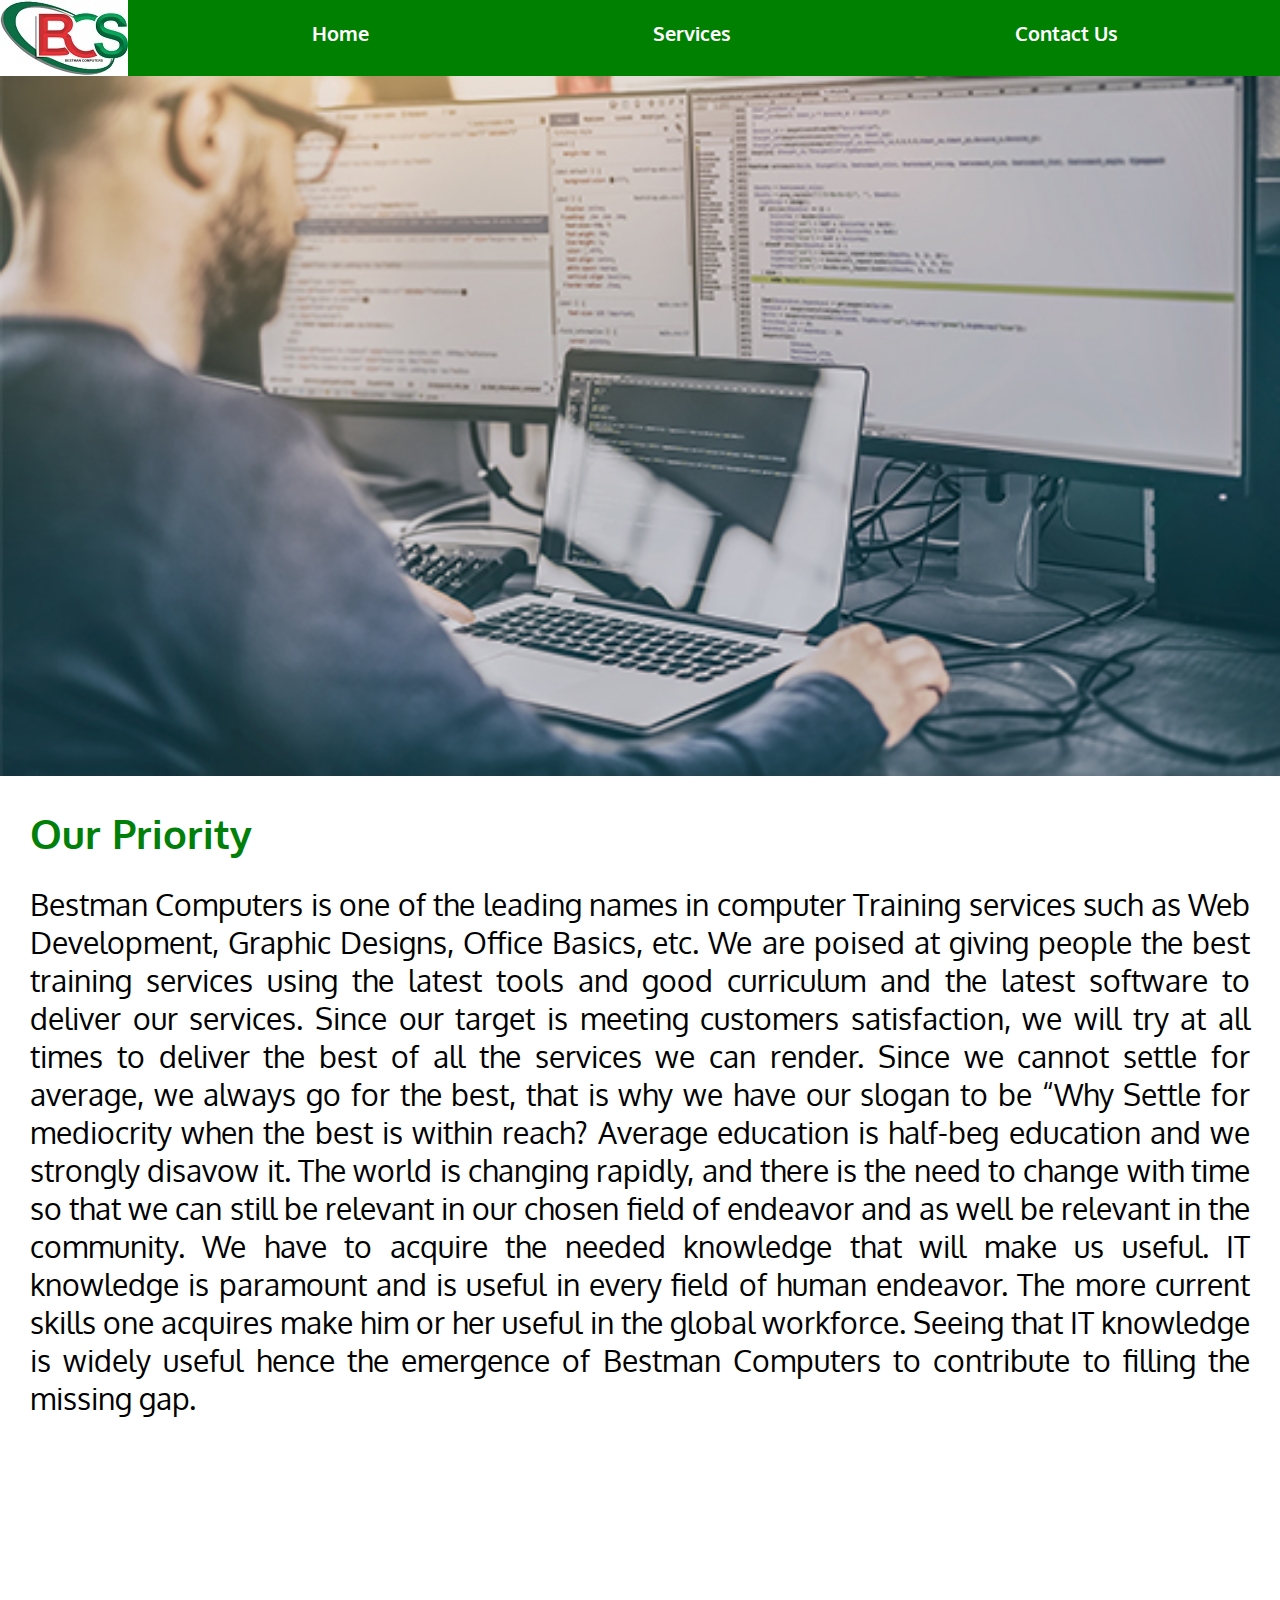
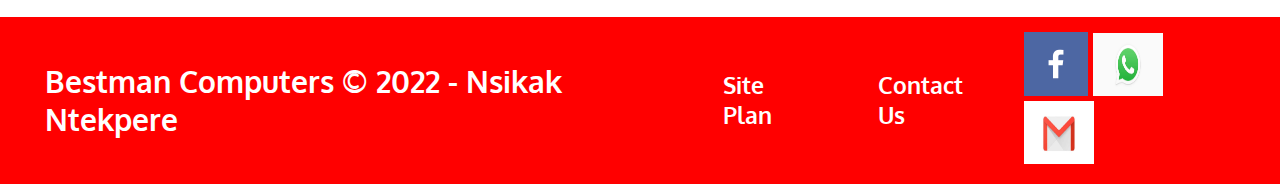
<file: bestmancomputers/index.html>
<!DOCTYPE html>
<html lang="en">
<head>
    <meta charset="UTF-8">
    <meta http-equiv="X-UA-Compatible" content="IE=edge">
    <meta name="viewport" content="width=device-width, initial-scale=1.0">
    <title>Bestman Computers</title>
    <link rel="stylesheet" href="style/style.css">
</head>
<body>
    <header>
    <img src="images/BC Logos.jpg" alt="Bestman Computers Logo"> 
    
    <nav>
        <a href="index.html">Home</a>
        <a href="services.html">Services</a>
        <a href="contact.html">Contact Us</a>
    </nav>
    </header>
    <div>
        <img class="hero-image" src="images/HomePage image.jpg" alt="Hero Image">
    </div>
    <div>
        <h1><b>Our Priority</b></h1>
        <p>
        Bestman Computers is one of the leading names in computer Training 
        services such as Web Development, Graphic Designs, Office Basics, etc. We are 
        poised at giving people the best training services using the latest tools and 
        good curriculum and the latest software to deliver our services. Since our target 
        is meeting customers satisfaction, we will try at all times to deliver the best of 
        all the services we can render. Since we cannot settle for average, we always go 
        for the best, that is why we have our slogan to be “Why Settle for mediocrity when 
        the best is within reach? Average education is half-beg education and we strongly 
        disavow it. The world is changing rapidly, and there is the need to change with time
        so that we can still be relevant in our chosen field of endeavor and as well be 
        relevant in the community. We have to acquire the needed knowledge that will make 
        us useful. IT knowledge is paramount and is useful in every field of human endeavor. 
        The more current skills one acquires make him or her useful in the global workforce. 
        Seeing that IT knowledge is widely useful hence the emergence of Bestman Computers 
        to contribute to filling the missing gap.
        </p>
        
    </div>
    <footer>
        <h2>Bestman Computers &copy; 2022 - Nsikak Ntekpere</h2>
        <h3><a href="site-plan.html">Site Plan</a></h3>
        <h3><a href="contact.html">Contact Us</a></h3>
        <div class="social">
            <a href="https://facebook.com" target="_blank">
                <img src="images/facebook.png" alt="fb icon">
            </a>
            <a href="https://whatsapp.com" target="_blank">
                <img src="images/whatsapp-icon.webp" width="70px" height="63px" alt="whatsapp icon">
            </a>
            <a href="https://gmail.com" target="_blank">
                <img src="images/Email Icon.webp" width="70px" height="63px" alt="instagram icon">
            </a>
        </div>
    </footer>
</body>
</html>
</file>
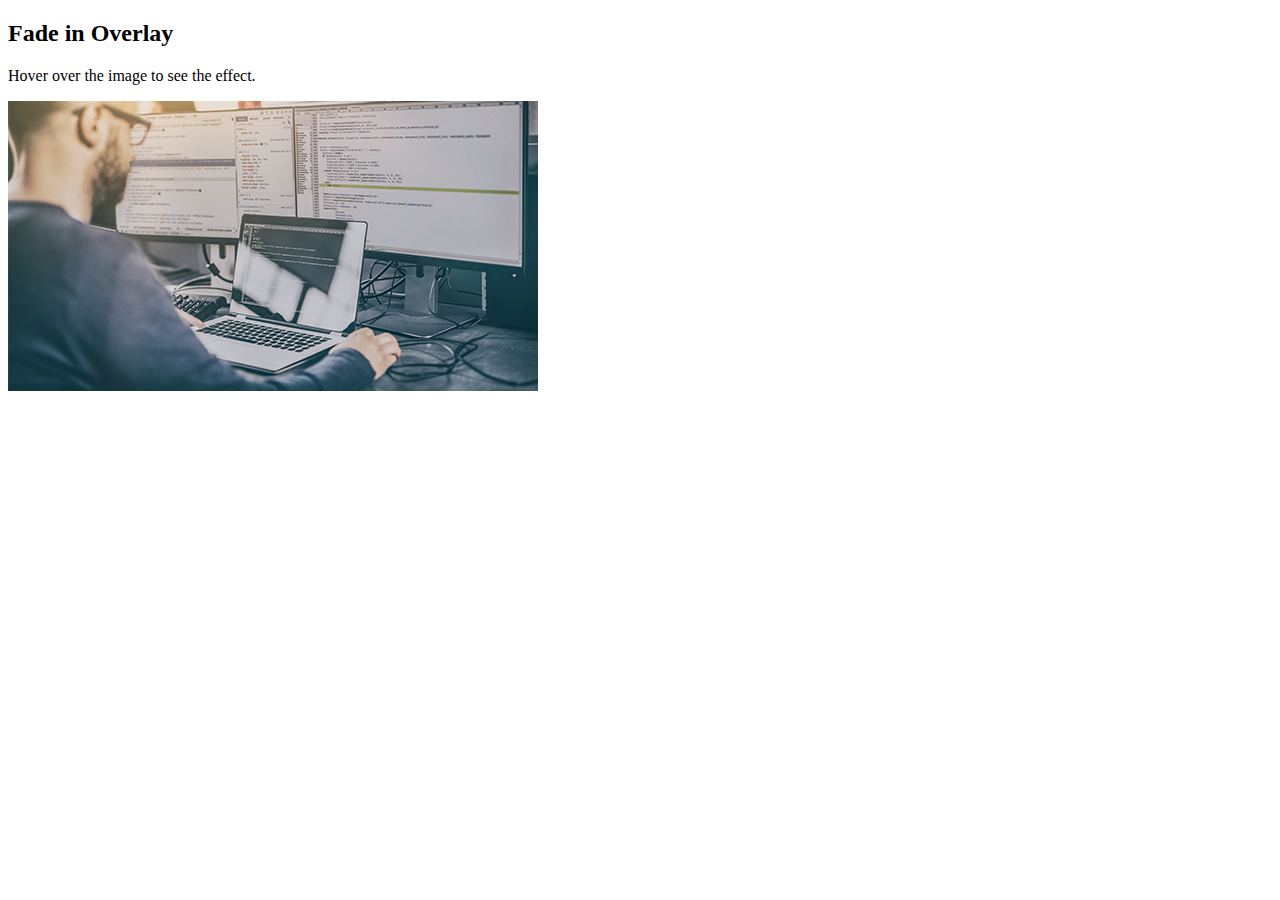
<file: webcomponent/index.html>
<!DOCTYPE html>
<html lang="en">
<head>
    <meta charset="UTF-8">
    <meta http-equiv="X-UA-Compatible" content="IE=edge">
    <meta name="viewport" content="width=device-width, initial-scale=1.0">
    <title>Web Component</title>
    <link rel="stylesheet" href="styles/style.css">
</head>
<body>
    <h2>Fade in Overlay</h2>
<p>Hover over the image to see the effect.</p>

<div class="container">
  <img src="images/HomePage image.jpg" alt="A Web Developer">
  <div class="overlay">
    <div class="text"><h3>Hello! <br>Welcome to Bestman Computers</h3></div>
  </div>
</div>
</body>
</html>
</file>
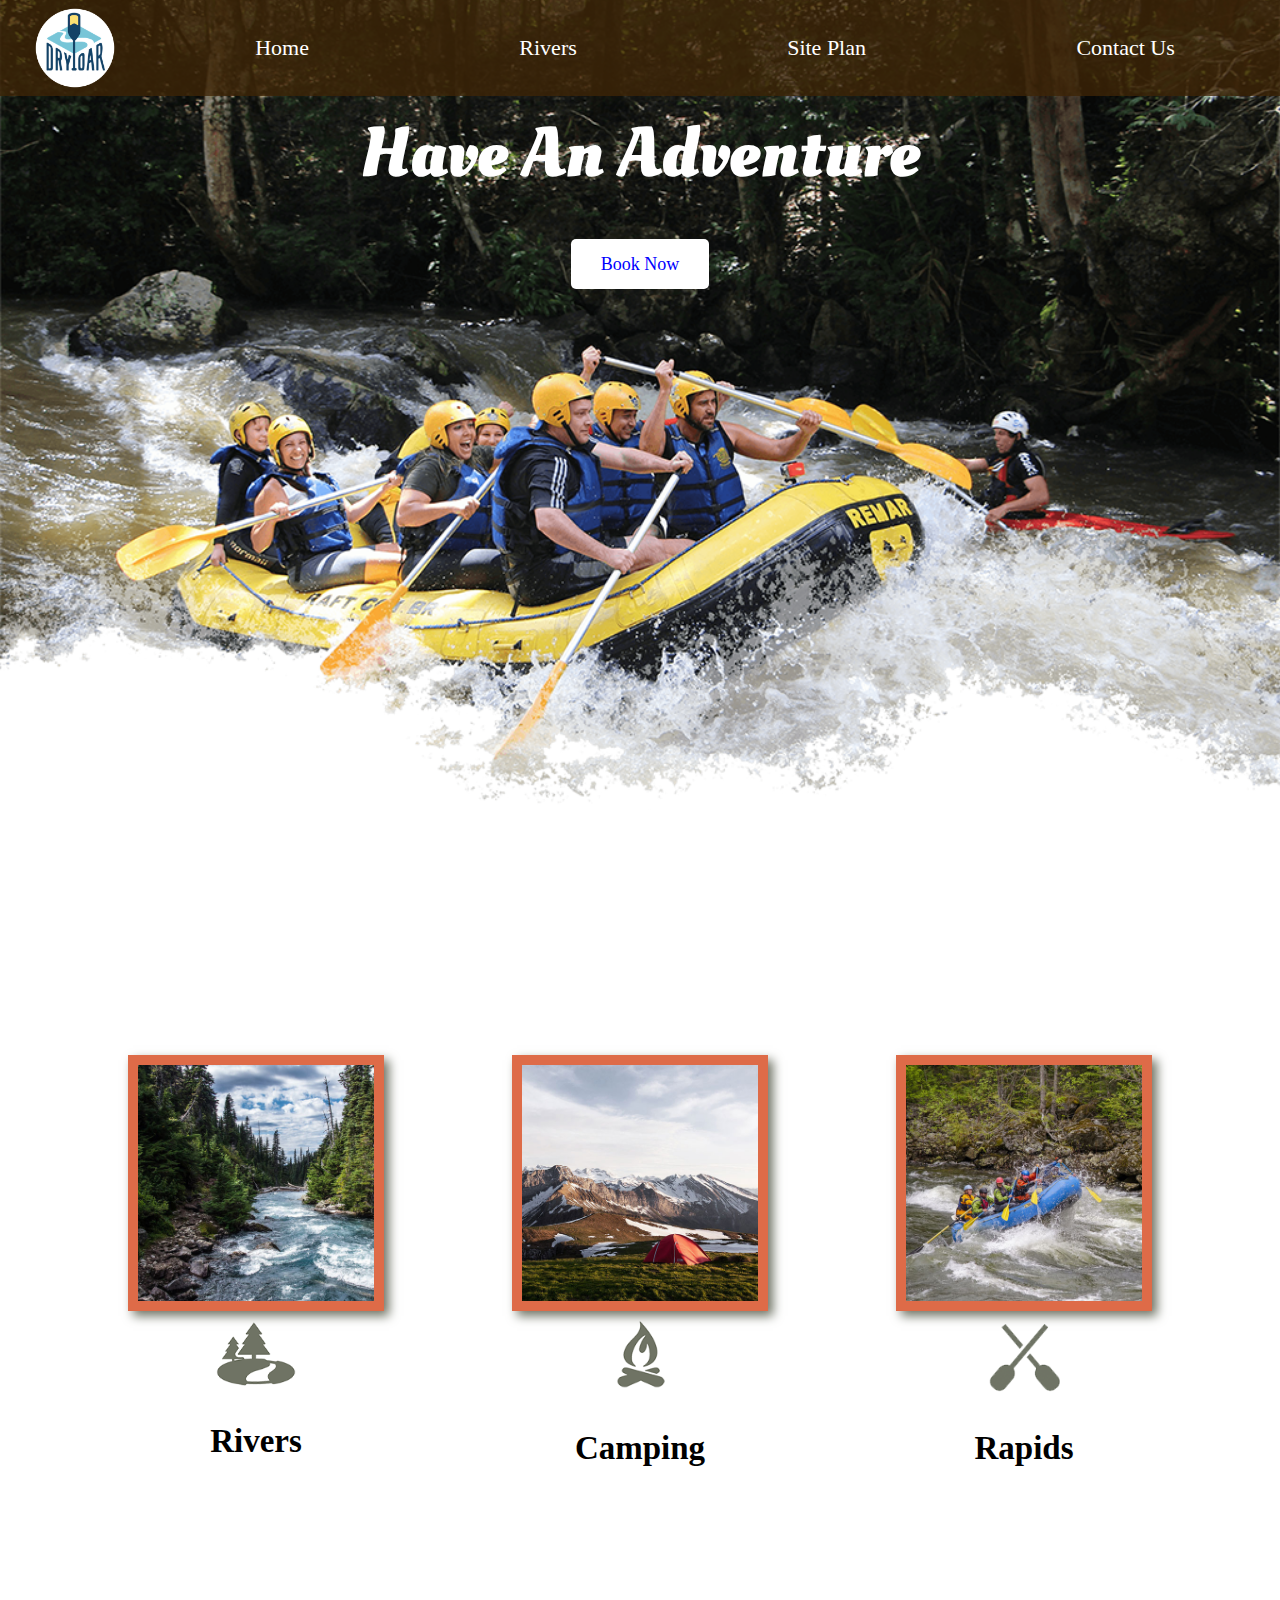
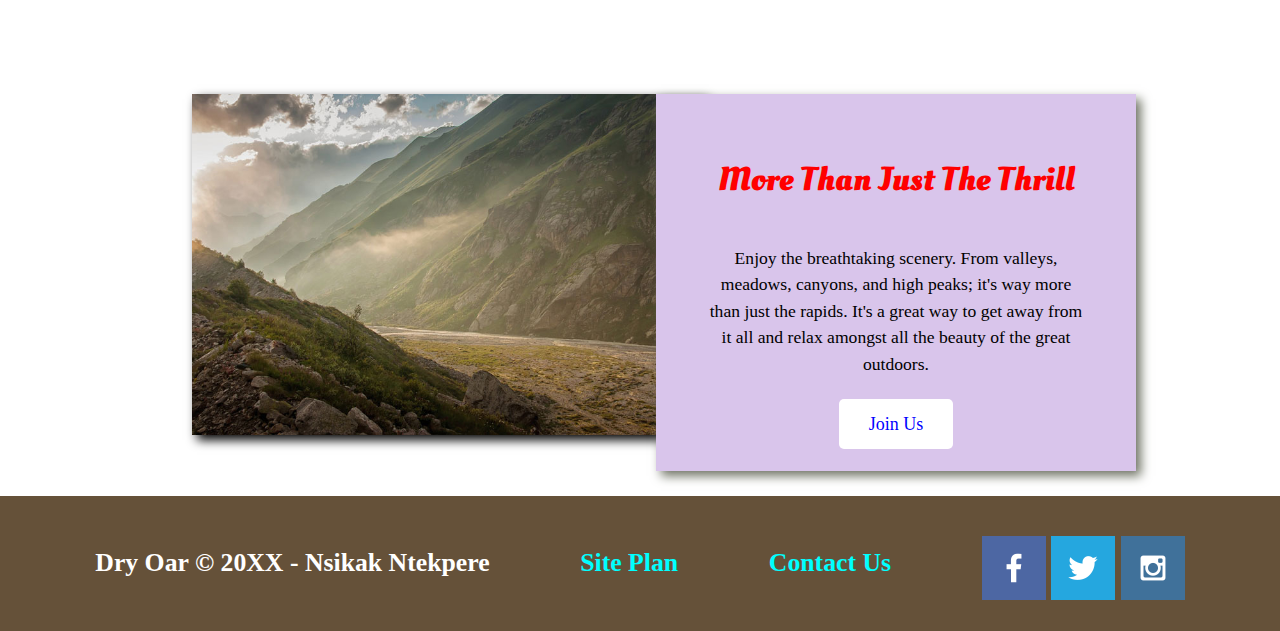
<file: wwr/index.html>
<!DOCTYPE html>
<html lang="en">
<head>
    <meta charset="UTF-8">
    <meta http-equiv="X-UA-Compatible" content="IE=edge">
    <meta name="viewport" content="width=device-width, initial-scale=1.0">
    <title>Whitewater Rafting Vacations | Dry Oar Boating | Home</title>
    <link rel="stylesheet" href="styles/style.css">
</head>
<body>
    <div id="content">
        <header>
            <a id="logo_link" href="index.html">
                <img class="logo" src="images/logo.png" alt="Dry Oar Logo">
            </a>
            <nav>
                <a href="index.html">Home</a>
                <a href="rivers.html">Rivers</a>
                <a href="site-plan-rafting.html">Site Plan</a>
                <a href="contactus.html">Contact Us</a>
            </nav>
        </header>
        
            <div id="hero">
                <div id="hero-box">
                    <img id="hero-img" src="images/hero.png" alt="People enjoying white water rafting">
                </div>
                <section id="hero-msg">
                    <h1 class="home-title">Have An Adventure</h1>
                    <h4>Make Memories with Dry Oar </h4>
                    <div class='button-box'>
                        <a class='book' href="rates.html">Book Now</a>
                    </div>
                </section>
            </div>
            <main class="home-grid">
                <section class="rivers-card">
                    <img class="card-img" src="images/rivers.jpg" alt="river in forest">
                    <img class="icon" src="images/river_icon.png" alt="river icon">
                    <h2>Rivers</h2>
                </section>
                <section class="camping-card">
                    <img class="card-img" src="images/camping.jpg" alt="tent in mountains">
                    <img class="icon" src="images/fire_icon.png" alt="fire icon">
                    <h2>Camping</h2>
                </section>
                <section class="rapids-card">
                    <img class="card-img" src="images/rapids.jpg" alt="rafting boat">
                    <img class="icon" src="images/oars.png" alt="oars icon">
                    <h2>Rapids</h2>
                </section>
            
            <img class="mountains" src="images/mountains.jpg" alt="Misty mountains">
            <section class="msg">
                <h2>More Than Just The Thrill</h2>
                <p>Enjoy the breathtaking scenery. From valleys, meadows, canyons, and high peaks; it's way more than just the rapids. It's a great way to get away from it all and relax amongst all the beauty of the great outdoors. </p>
                <a class='join' href="rivers.html">Join Us</a>
            </section>
            <div id="background"></div>
            </main>
            <footer>
                <h3>Dry Oar &copy; 20XX - Nsikak Ntekpere</h3>
                <h3><a href="site-plan-rafting.html">Site Plan</a></h3>
                <h3><a href="contactus.html">Contact Us</a></h3>
                <div class="social">
                    <a href="https://facebook.com" target="_blank">
                        <img src="images/facebook.png" alt="fb icon">
                    </a>
                    <a href="https://twitter.com" target="_blank">
                        <img src="images/twitter.png" alt="twitter icon">
                    </a>
                    <a href="https://instagram.com" target="_blank">
                        <img src="images/instagram.png" alt="instagram icon">
                    </a>
                </div>
            </footer>
    </div>

    
     
</body>
<script>
    // get the feedback div element so we can do something with it.
    const feedbackElement = document.getElementById('feedback');
    // get the form so we can read what was entered in it.
    const formElement = document.forms[0];
    // add a 'listener' to wait for a submission of our form. When that happens run the code below.
    formElement.addEventListener('submit', function(e) {
        // stop the form from doing the default action.
        e.preventDefault();
        // set the contents of our feedback element to a message letting the user know the form was submitted successfully. Notice that we pull the name that was entered in the form to personalize the message!
        feedbackElement.innerHTML = 'Hello '+ formElement.user_name.value +'! Thank you for your message. We will get back with you as soon as possible!';
        // make the feedback element visible.
        feedbackElement.style.display = "block";
        // add a class to move everything down so our message doesn't cover it.
        document.body.classList.toggle('moveDown');
    });
</script>
</html>
</file>
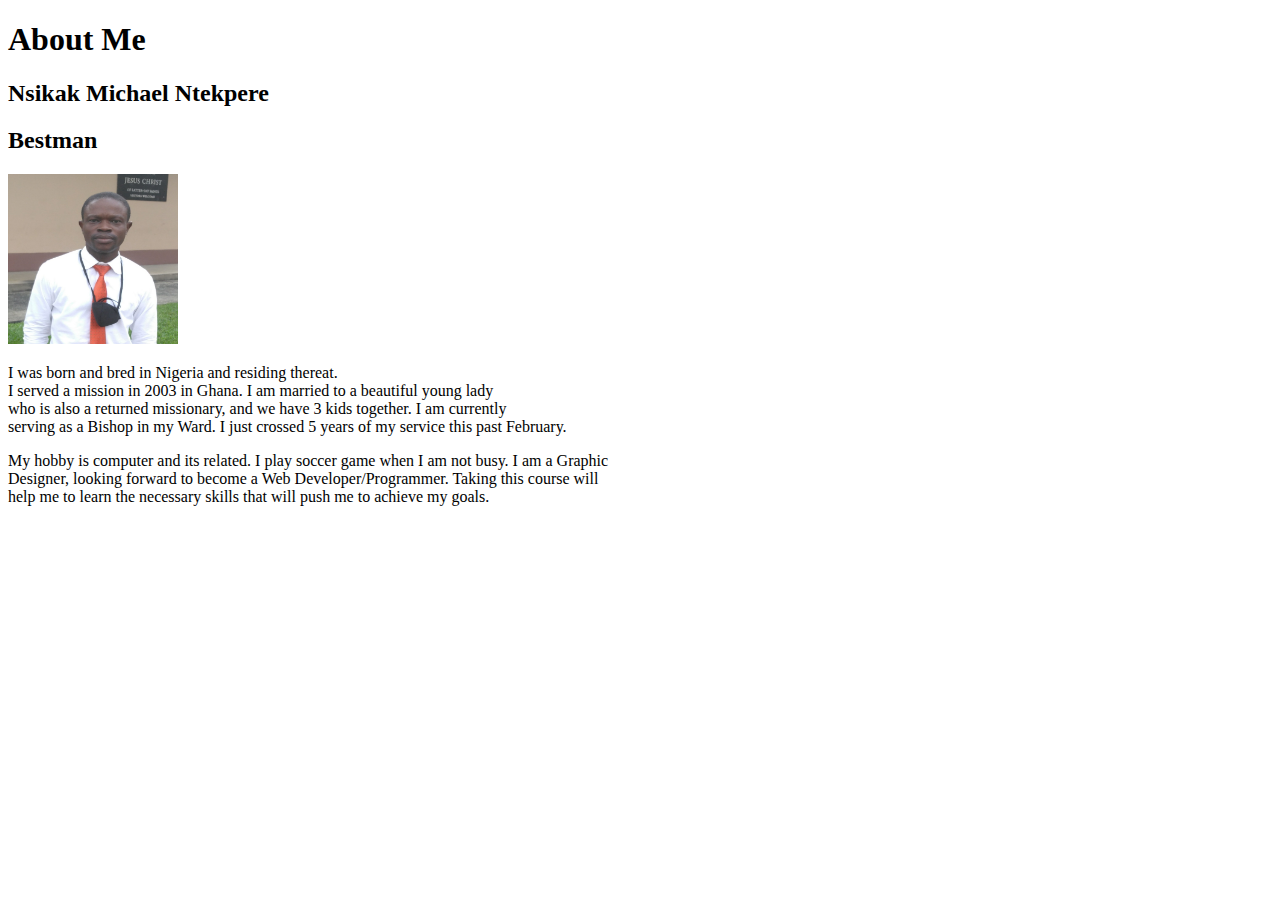
<file: aboutMe.html>
<!DOCTYPE html>
<html lang="en">
<head>
    <meta charset="UTF-8">
    <meta http-equiv="X-UA-Compatible" content="IE=edge">
    <meta name="viewport" content="width=device-width, initial-scale=1.0">
    <title>About Me</title>
</head>
<body>
    <h1>About Me</h1>
    <h2>Nsikak Michael Ntekpere</h2>
    <h2>Bestman</h2>
    <img src="/images/Myself.jpg" height="170px" width="170px" alt="A picture of myself">
    <p>I was born and bred in Nigeria and residing thereat. <br> I served a mission in 2003 in Ghana. 
    I am married to a beautiful young lady <br> who is also a returned missionary, and we have 3 kids together. I am
    currently <br>serving as a Bishop in my Ward. I just crossed 5 years of my service this past February.
    <p>My hobby is computer and its related. I play soccer game when I am not busy. I am a Graphic<br> Designer, looking forward
    to become a Web Developer/Programmer. Taking this course will <br>help me to learn the necessary skills that
    will push me to achieve my goals.</p>
    <p></p>
</body>
</html>
</file>
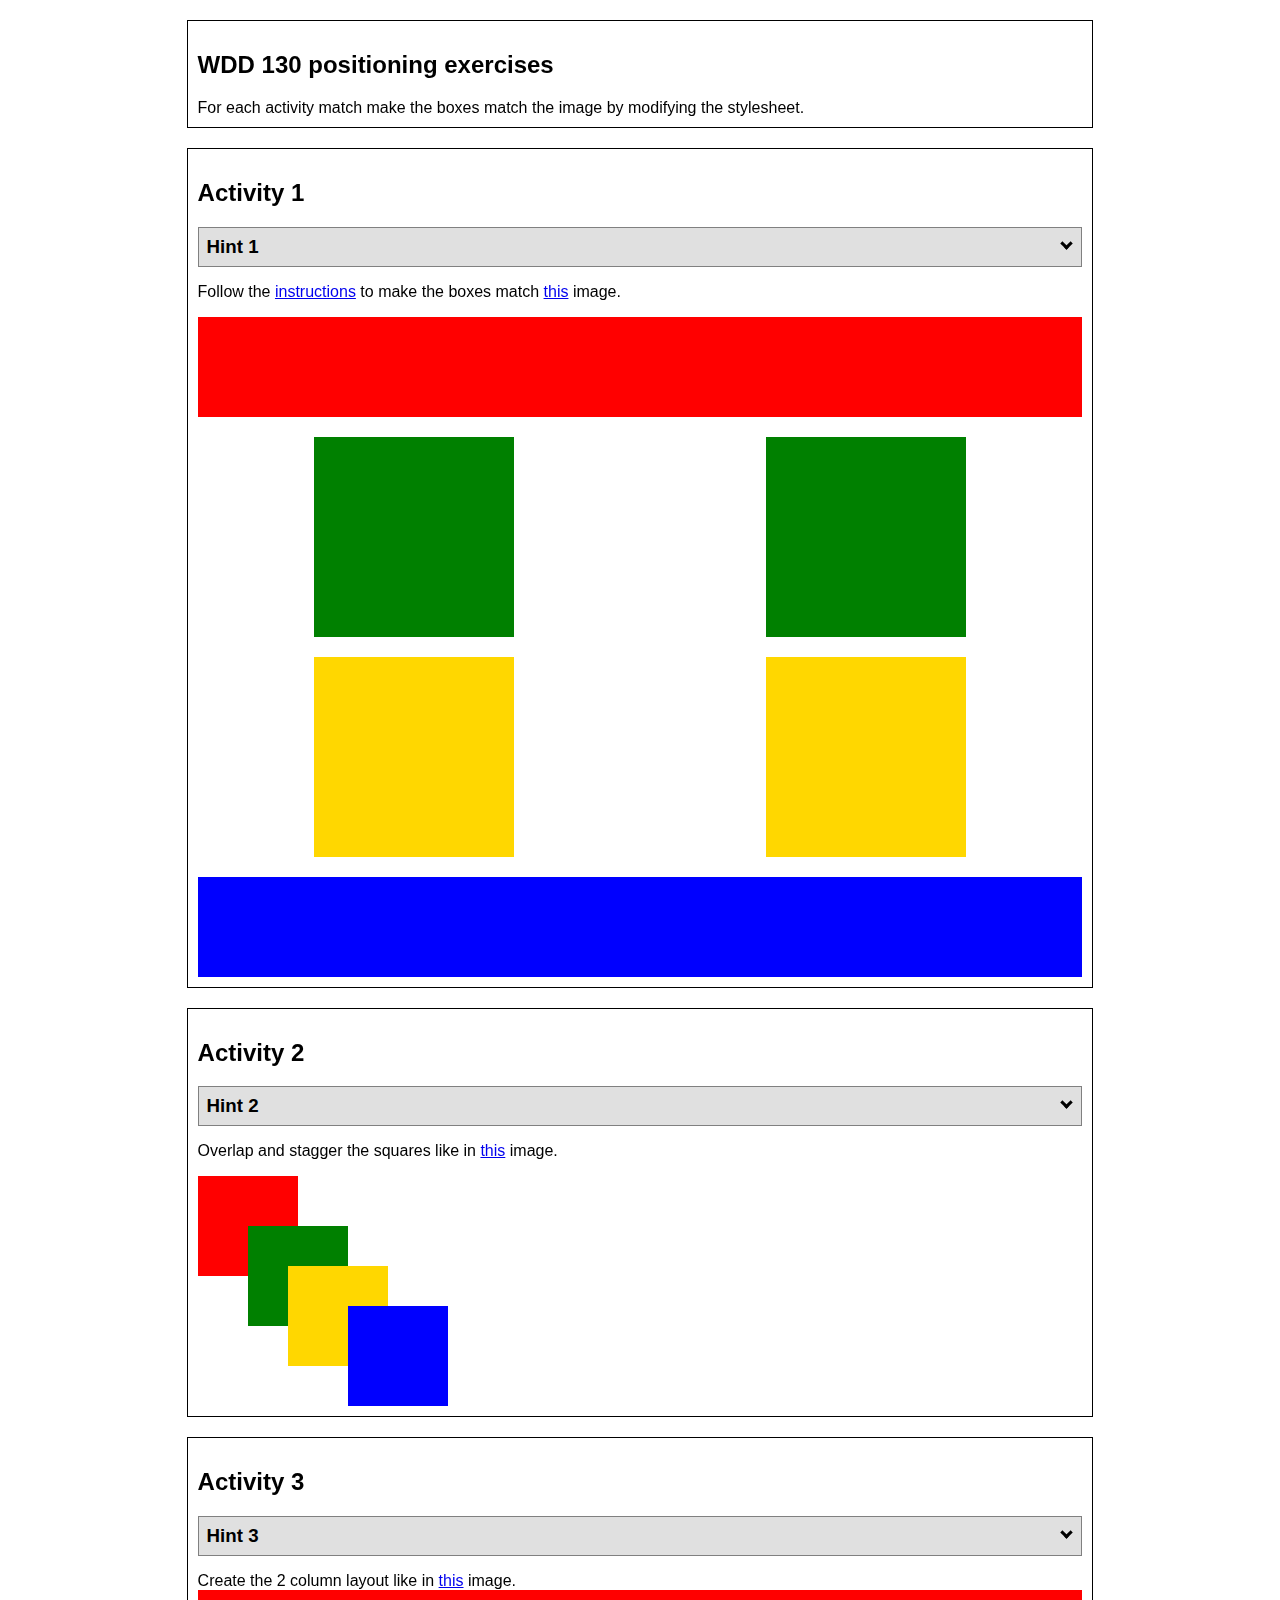
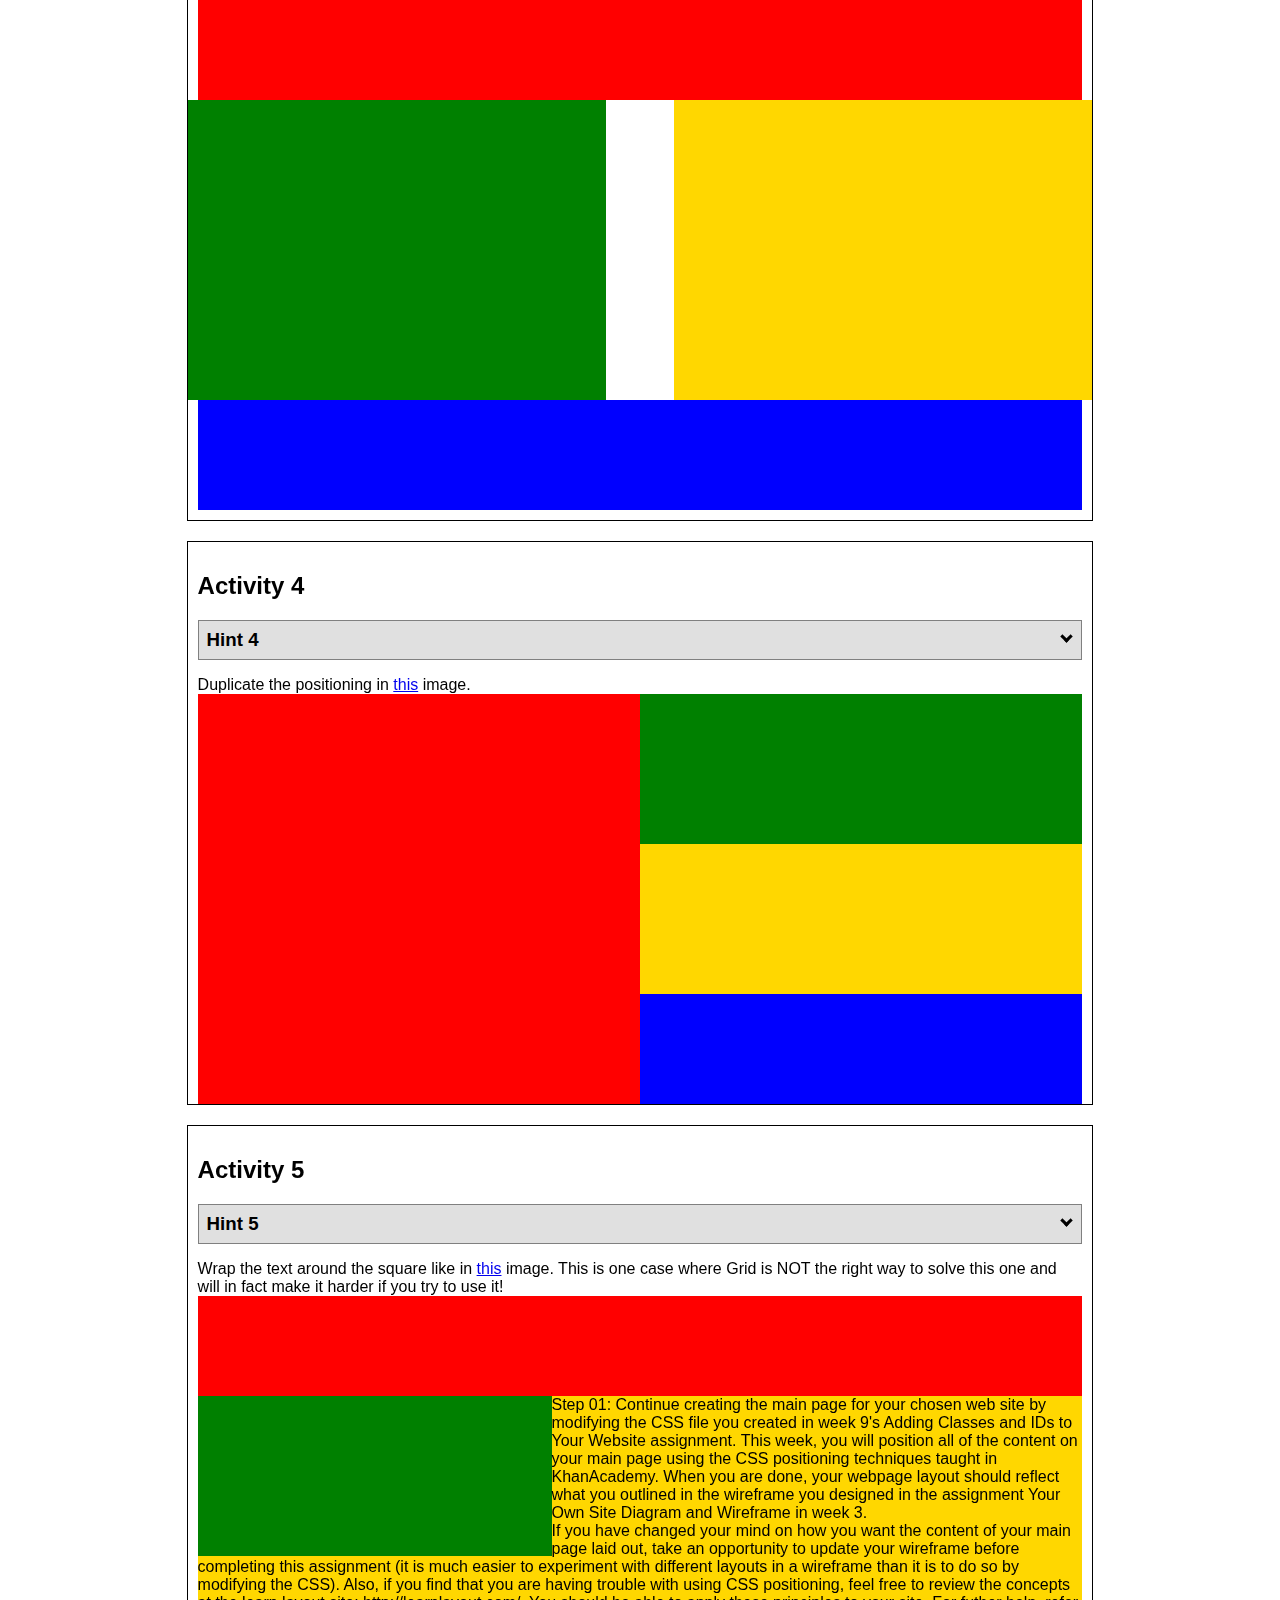
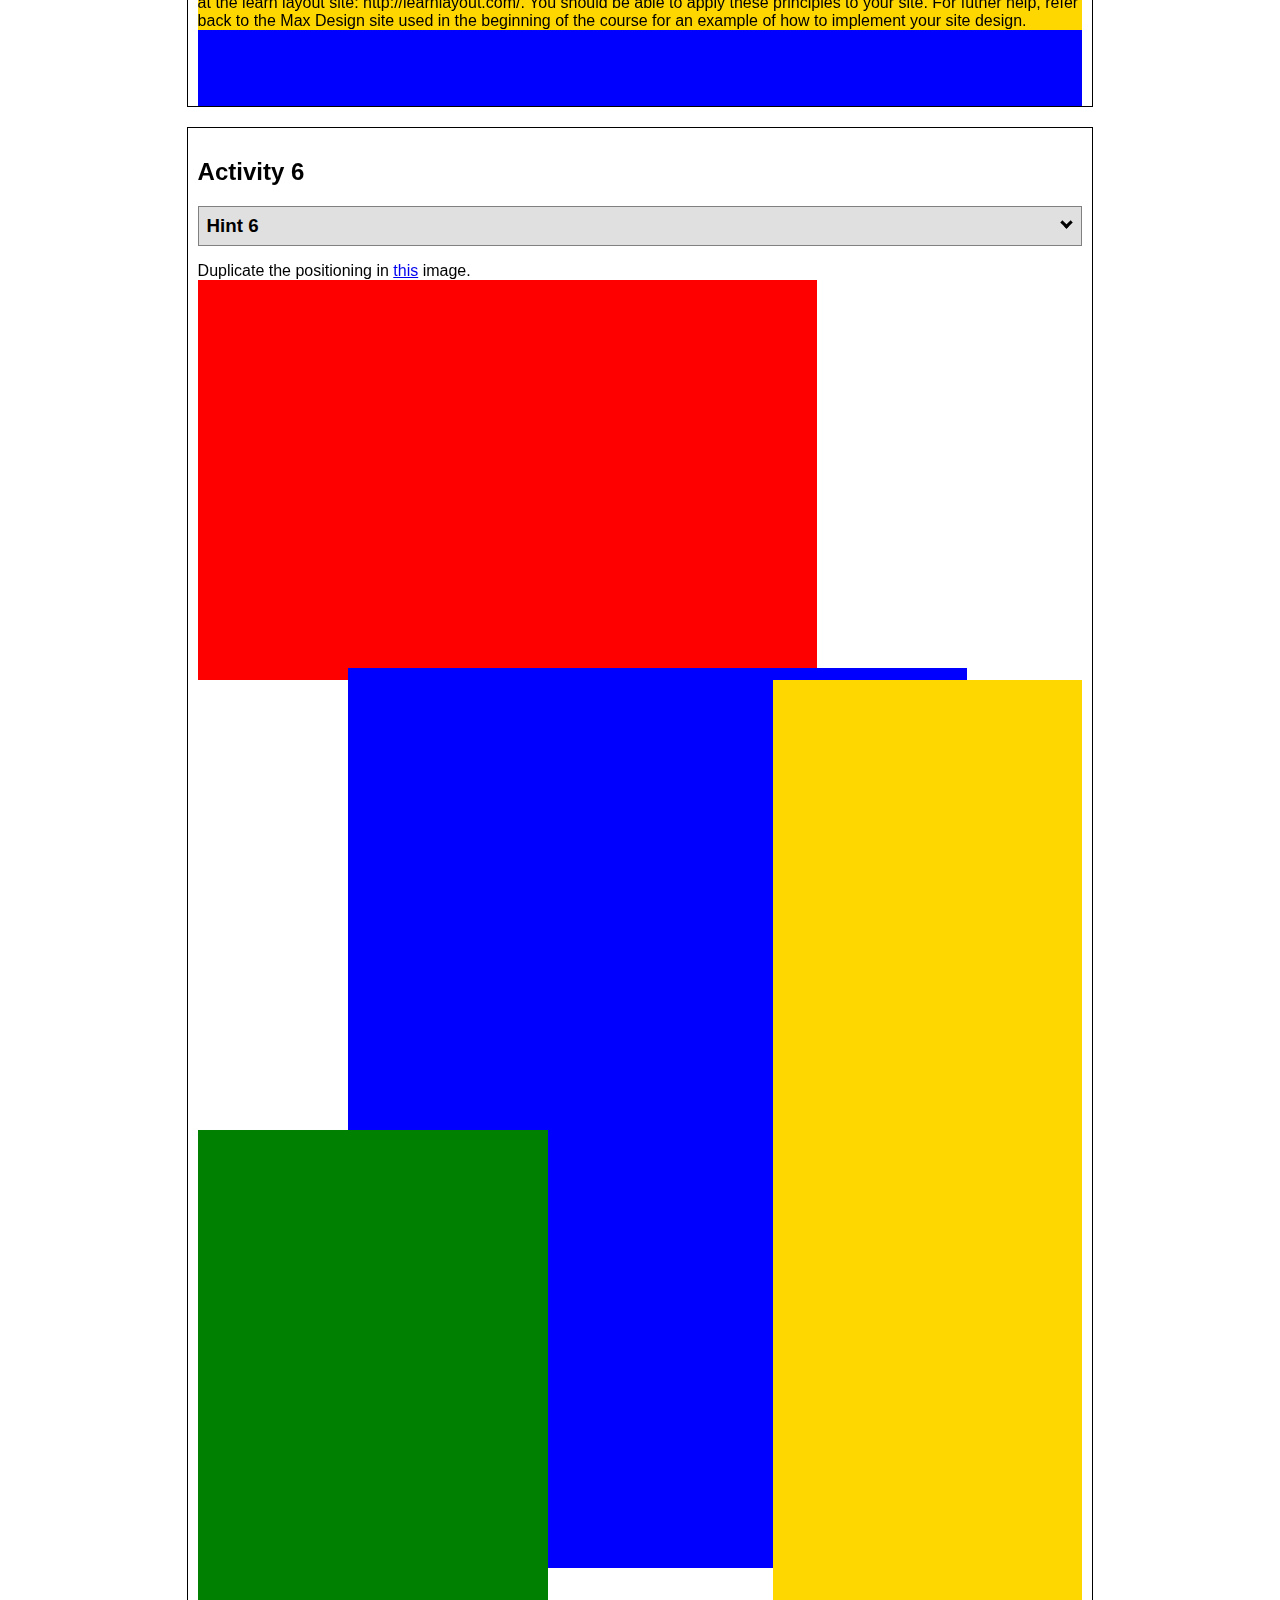
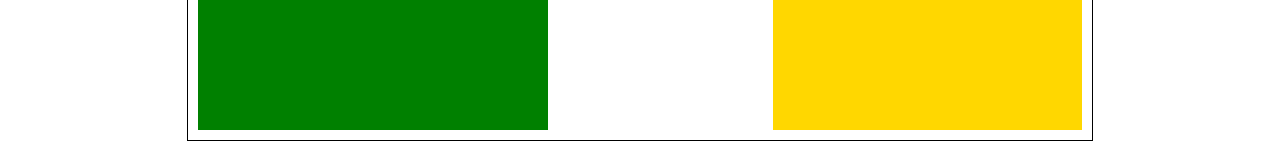
<file: positioning.html>
<!DOCTYPE html>
<html lang="en">
  <head>
    <!-- HTML - Name: positioning.html -->
    <title>Positioning Activity</title>
    <link rel="stylesheet" type="text/css" href="positionstyles.css" />
  </head>
  <body>
    <div class="activity">
      <h2>WDD 130 positioning exercises</h2>
      For each activity match make the boxes match the image by modifying the stylesheet.</div>
    <div class="activity">
      <h2>Activity 1</h2>
      <section class="hint"><input type="checkbox" ><i></i> <h3>Hint 1</h3><div><p>Check out the <a href="https://byui-wdd.github.io/wdd130/activities/w06-css-positioning.html" target="_blank">activity instructions</a> in Ilearn!</p></div></section>
      <p>Follow the <a href="https://byui-wdd.github.io/wdd130/activities/w06-css-positioning.html" target="_blank">instructions</a> to make the boxes match  <a href="https://byui-wdd.github.io/wdd130/images/example1.png" target="_blank">this</a> image.</p>
      <div class="content1" >
        <div class="red1" ></div>
        <div class="green1" ></div>
        <div class="green1" ></div>
        <div class="yellow1"></div>
        <div class="yellow1"></div>
        <div class="blue1"></div>
      </div>
    </div>
    <div class="activity">
      <h2>Activity 2</h2>
      <section class="hint"><input type="checkbox" > <h3>Hint 2</h3><i></i><div><p>Remember that the best way to shift elements around slightly on the page is with Margins.  You could also use Grid.  Either would work for this. If you choose margin, you can use a <em>negative</em> margin. (ie margin-top: -20px;)</p><h4>Properties used:</h4><ul><li>margin-top, margin-left</li><li>...or...</li><li>grid-template-columns: 50px 50px 50px 50px 50px </li></ul></div></section>
      <p>Overlap and stagger the squares like in <a href="https://byui-wdd.github.io/wdd130/images/example2.png" target="_blank">this</a> image.</p>
      <div class="content2" >
        <div class="red2" ></div>
        <div class="green2" ></div>
        <div class="yellow2"></div>
        <div class="blue2"></div>
      </div>
    </div>
    <div class="activity">
      <h2>Activity 3</h2>
      <section class="hint"><input type="checkbox" > <h3>Hint 3</h3><i></i><div><p>This one is going to be best solved with CSS Grid. Remember to make the boxes the right width first...then start moving them around. </p><h4>Properties used:</h4><ul><li>display:grid;</li><li>grid-template-columns:</li><li>grid-column-gap:</li>
        <li>grid-column:</li>  </ul></div></section>
      Create the 2 column layout like in <a href="https://byui-wdd.github.io/wdd130/images/example3.png" target="_blank">this</a>  image.
      <div class="content3" >
        <div class="red3" ></div>
        <div class="green3" ></div>
        <div class="yellow3"></div>
        <div class="blue3"></div>
      </div>
    </div>
    <div class="activity">
      <h2>Activity 4</h2>
      <section class="hint"><input type="checkbox" > <h3>Hint 4</h3><i></i><div><p>For the others we have been primarily concerned with width. For this one you will need to adjust height as well. </p><h4>Properties used:</h4><ul><li>display:grid;</li><li>grid-template-columns:</li><li>grid-row:</li></ul></div></section>
      Duplicate the positioning in <a href="https://byui-wdd.github.io/wdd130/images/example4.png" target="_blank">this</a> image. 
      <div class="content4" >
        <div class="red4" ></div>
        <div class="green4" ></div>
        <div class="yellow4"></div>
        <div class="blue4"></div>
      </div>
    </div>

    <div class="activity">
      <h2>Activity 5</h2>
      <section class="hint"><input type="checkbox" > <h3>Hint 5</h3><i></i><div><p>Grid is <strong>not</strong> the right way to do this.  In fact there is only one way to really do that...and that is with float. Remember that we float the thing we want the text to wrap around.  Also remember to start by making all the shapes the right size and shape.</p><h4>Properties used:</h4><ul><li>float: left;</li></ul></div></section>
      Wrap the text around the square like in <a href="https://byui-wdd.github.io/wdd130/images/example5.png" target="_blank">this</a> image. This is one case where Grid is NOT the right way to solve this one and will in fact make it harder if you try to use it!
      <div class="content5" >
        <div class="red5" ></div>
        <div class="green5" ></div>
        <div class="yellow5">Step 01: Continue creating the main page for your chosen web site by modifying the CSS file you created in week 9's Adding Classes and IDs to Your Website assignment. This week, you will position all of the content on your main page using the CSS positioning techniques taught in KhanAcademy. When you are done, your webpage layout should reflect what you outlined in the wireframe you designed in the assignment Your Own Site Diagram and Wireframe in week 3. <br />
          If you have changed your mind on how you want the content of your main page laid out, take an opportunity to update your wireframe before completing this assignment (it is much easier to experiment with different layouts in a wireframe than it is to do so by modifying the CSS). Also, if you find that you are having trouble with using CSS positioning, feel free to review the concepts at the learn layout site: http://learnlayout.com/. You should be able to apply these principles to your site. For futher help, refer back to the Max Design site used in the beginning of the course for an example of how to implement your site design.</div>
        <div class="blue5"></div>
      </div>
    </div>
    <div class="activity">
      <h2>Activity 6</h2>
      <section class="hint"><input type="checkbox" > <h3>Hint 6</h3><i></i><div><p>This one is all about visualizing the grid behind the layout. If you are having a hard time doing that first: all the sizes are even multiples of 100, and second here is another example with the lines drawn: <a href="https://byui-wdd.github.io/wdd130/images/example6-hint.png" target="_blank">example 6 with lines</a>. For this one you will find it easiest if you use px for the column width. You can also use <kbd>z-index</kbd> to control the element layering.    </p><h4>Properties used:</h4><ul><li>display:grid;</li><li>grid-template-columns:</li><li>grid-column:</li><li>grid-row:</li><li><a href="https://www.w3schools.com/cssref/pr_pos_z-index.asp" target="_blank">z-index:</a></li></ul></div></section>
      Duplicate the positioning in <a href="https://byui-wdd.github.io/wdd130/images/example6.png" target="_blank">this</a> image.
      <div class="content6" >
        <div class="red6" ></div>
        <div class="green6" ></div>
        <div class="yellow6"></div>
        <div class="blue6"></div>
      </div>
    </div>
  </body>
</html>
</file>
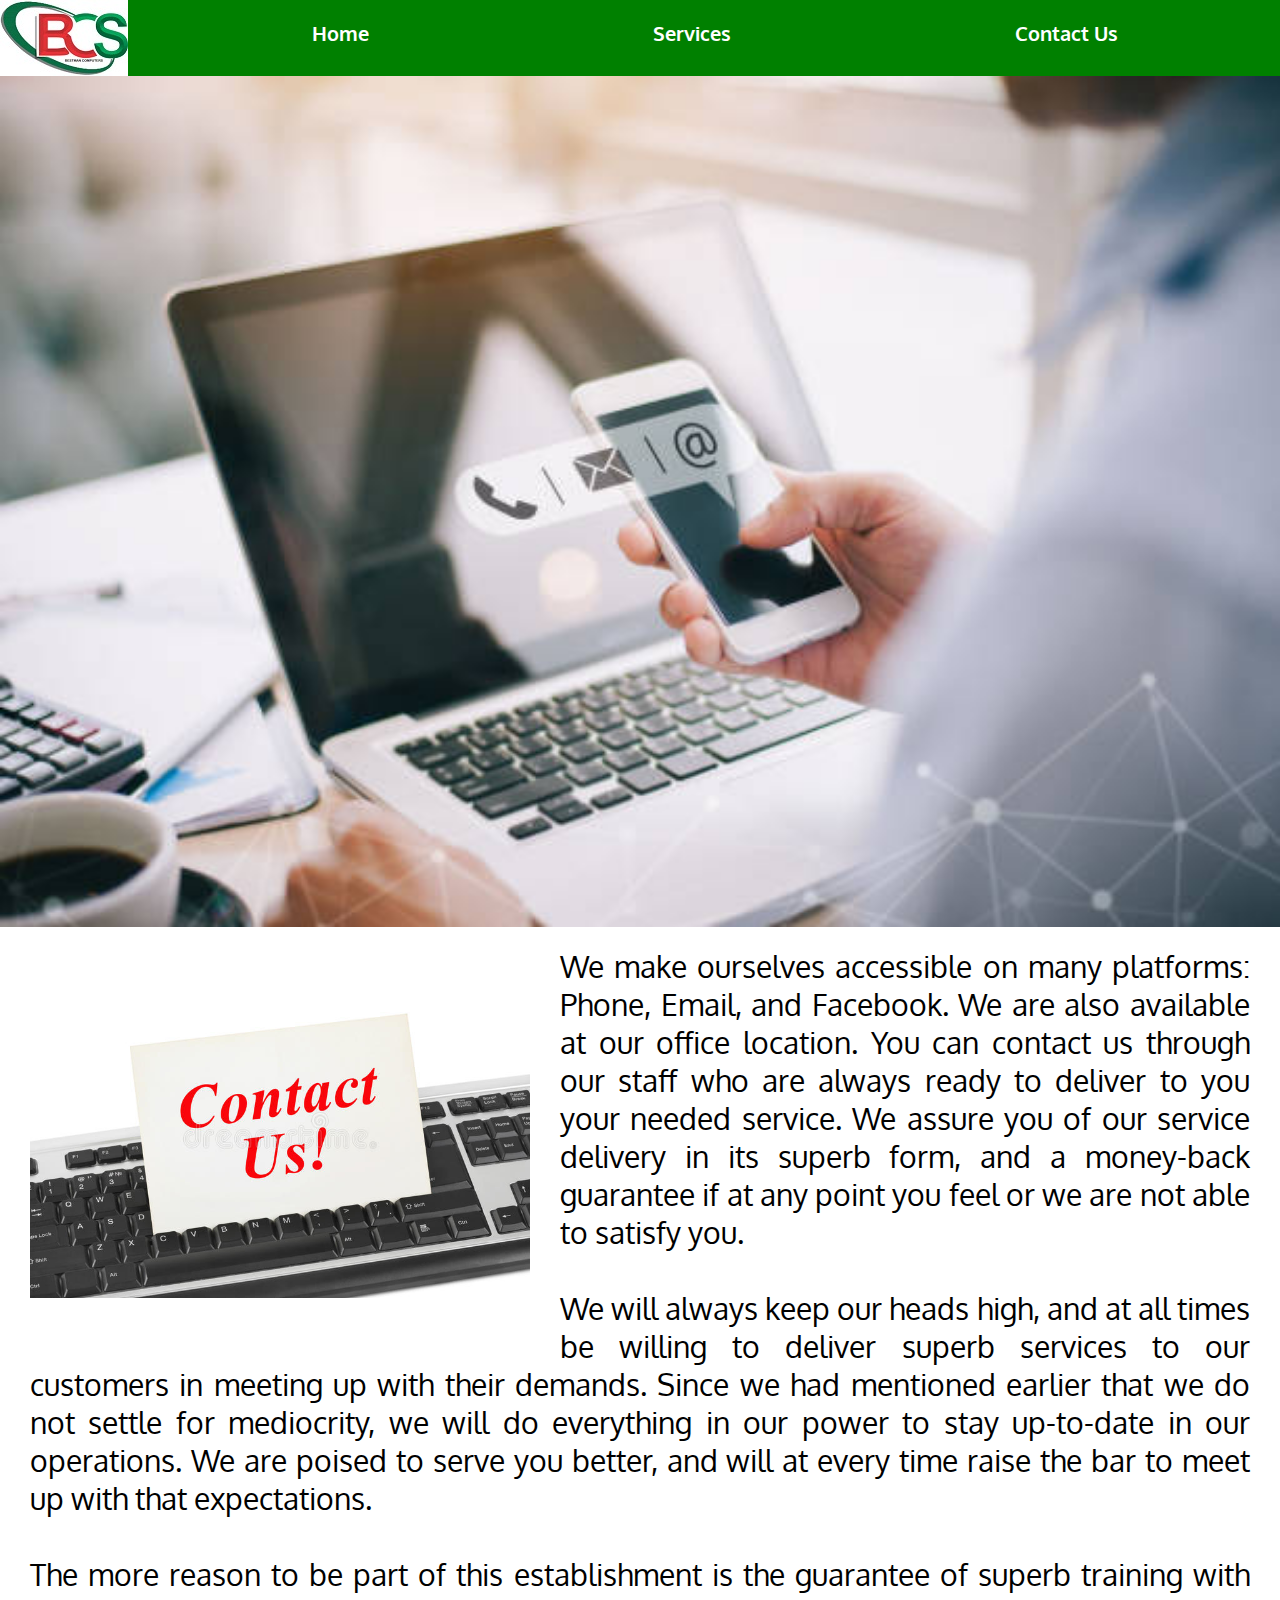
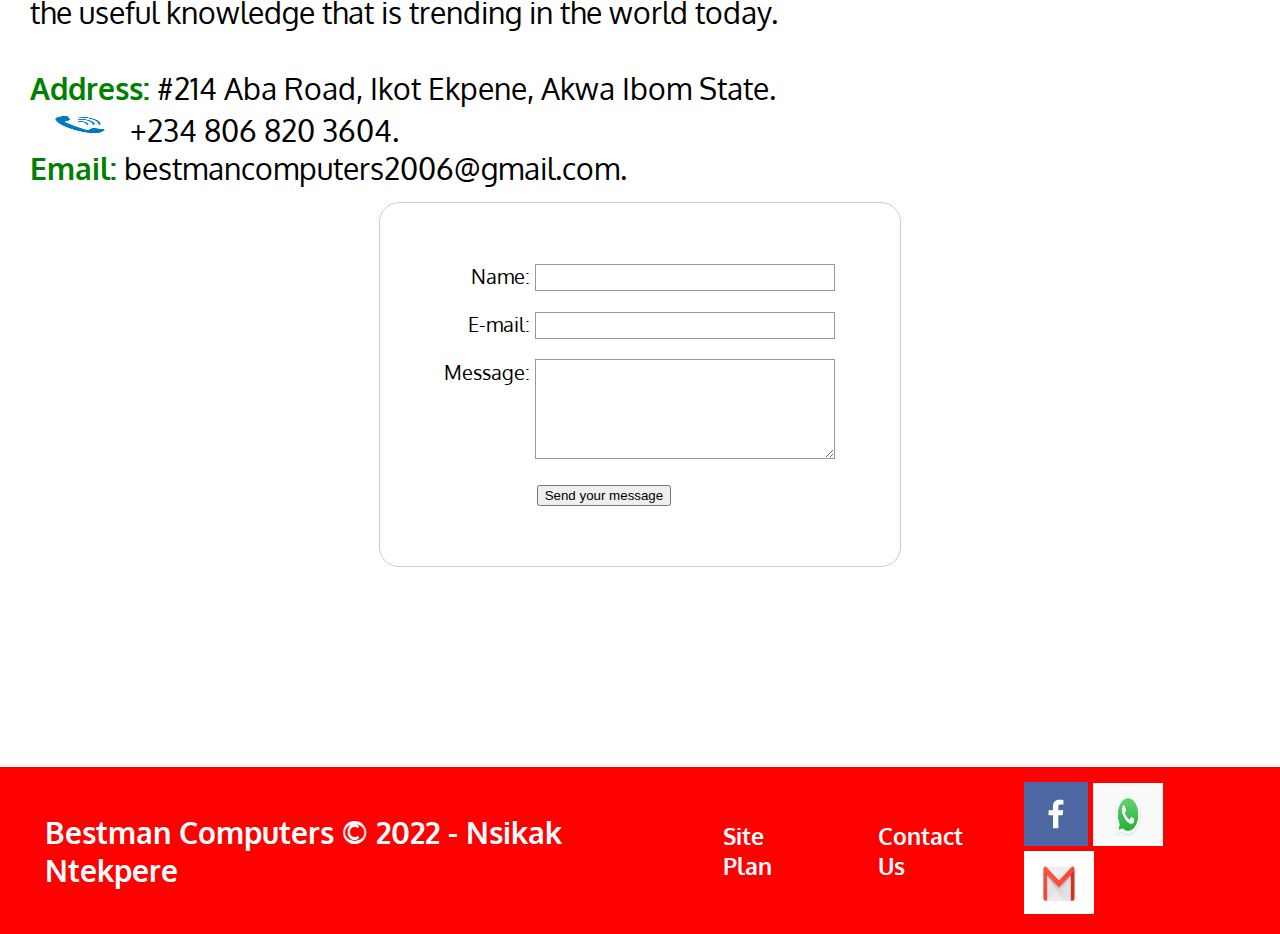
<file: bestmancomputers/contact.html>
<!DOCTYPE html>
<html lang="en">
<head>
    <meta charset="UTF-8">
    <meta http-equiv="X-UA-Compatible" content="IE=edge">
    <meta name="viewport" content="width=device-width, initial-scale=1.0">
    <title>Contact Us</title>
    <link rel="stylesheet" href="style/style.css">
</head>
<body>
    <header>
    <img src="images/BC Logos.jpg" alt="Bestman Computers Logo"> 
    </a>
    <nav>
        <a href="index.html">Home</a>
        <a href="services.html">Services</a>
        <a href="contact.html">Contact Us</a>
    </nav>
    </header>
    <div>
        <img class="hero-image" src="images/Contact image 2.jpg" alt="Hero Image">
    </div>
    <div class="div-contact">
       <img src="images/contact image.jpg" width="500px" alt="contact icon">
       </div>
       <div>
        <p>We make ourselves accessible on many platforms: Phone, Email, and Facebook. 
            We are also available at our office location. You can contact us through our staff 
            who are always ready to deliver to you your needed service. We assure you of our 
            service delivery in its superb form, and a money-back guarantee if at any point you
            feel or we are not able to satisfy you.<br><br>
            We will always keep our heads high, and at all times be willing to deliver superb 
            services to our customers in meeting up with their demands. Since we had mentioned 
            earlier that we do not settle for mediocrity, we will do everything in our power to
            stay up-to-date in our operations. We are poised to serve you better, and will at 
            every time raise the bar to meet up with that expectations.<br> <br>The more reason to 
            be part of this establishment is the guarantee of superb training with the useful 
            knowledge that is trending in the world today.<br><br>
            <b style="color: green;">Address:</b>
            #214 Aba Road, Ikot Ekpene, Akwa Ibom State. <br>
            <img src="images/telephone icon.png" width="100px" height="35px" alt="telephone icon">+234 806 820 3604. <br>
            <b style="color: green;">Email:</b> bestmancomputers2006@gmail.com.</p>
       </div>      
    </div>
    <div id="feedback">
        <form action="/my-handling-form-page" method="post">
            <ul>
             <li>
               <label for="name">Name:</label>
               <input type="text" id="name" name="user_name">
             </li>
             <li>
               <label for="mail">E-mail:</label>
               <input type="email" id="mail" name="user_email">
             </li>
             <li>
               <label for="msg">Message:</label>
               <textarea id="msg" name="user_message"></textarea>
             </li>
             <li class="button">
                <button type="submit">Send your message</button>
              </li>
            </ul>
           </form>
    </div>
    <footer>
        <h2>Bestman Computers &copy; 2022 - Nsikak Ntekpere</h2>
        <h3><a href="site-plan.html">Site Plan</a></h3>
        <h3><a href="contact.html">Contact Us</a></h3>
        <div class="social">
            <a href="https://facebook.com" target="_blank">
                <img src="images/facebook.png" alt="fb icon">
            </a>
            <a href="https://whatsapp.com" target="_blank">
                <img src="images/whatsapp-icon.webp" width="70px" height="63px" alt="whatsapp icon">
            </a>
            <a href="https://gmail.com" target="_blank">
                <img src="images/Email Icon.webp" width="70px" height="63px" alt="instagram icon">
            </a>
        </div>
    </footer>
    <script>
        // get the feedback div element so we can do something with it.
        const feedbackElement = document.getElementById('feedback');
        // get the form so we can read what was entered in it.
        const formElement = document.forms[0];
        // add a 'listener' to wait for a submission of our form. When that happens run the code below.
        formElement.addEventListener('submit', function(e) {
            // stop the form from doing the default action.
            e.preventDefault();
            // set the contents of our feedback element to a message letting the user know the form was submitted successfully. Notice that we pull the name that was entered in the form to personalize the message!
            feedbackElement.innerHTML = 'Hello '+ formElement.user_name.value +'! Thank you for your message. We will get back to you as soon as possible!';
            // make the feedback element visible.
            feedbackElement.style.display = "block";
            // add a class to move everything down so our message doesn't cover it.
            document.body.classList.toggle('moveDown');
        });
    </script>
</body>
</html>
</file>
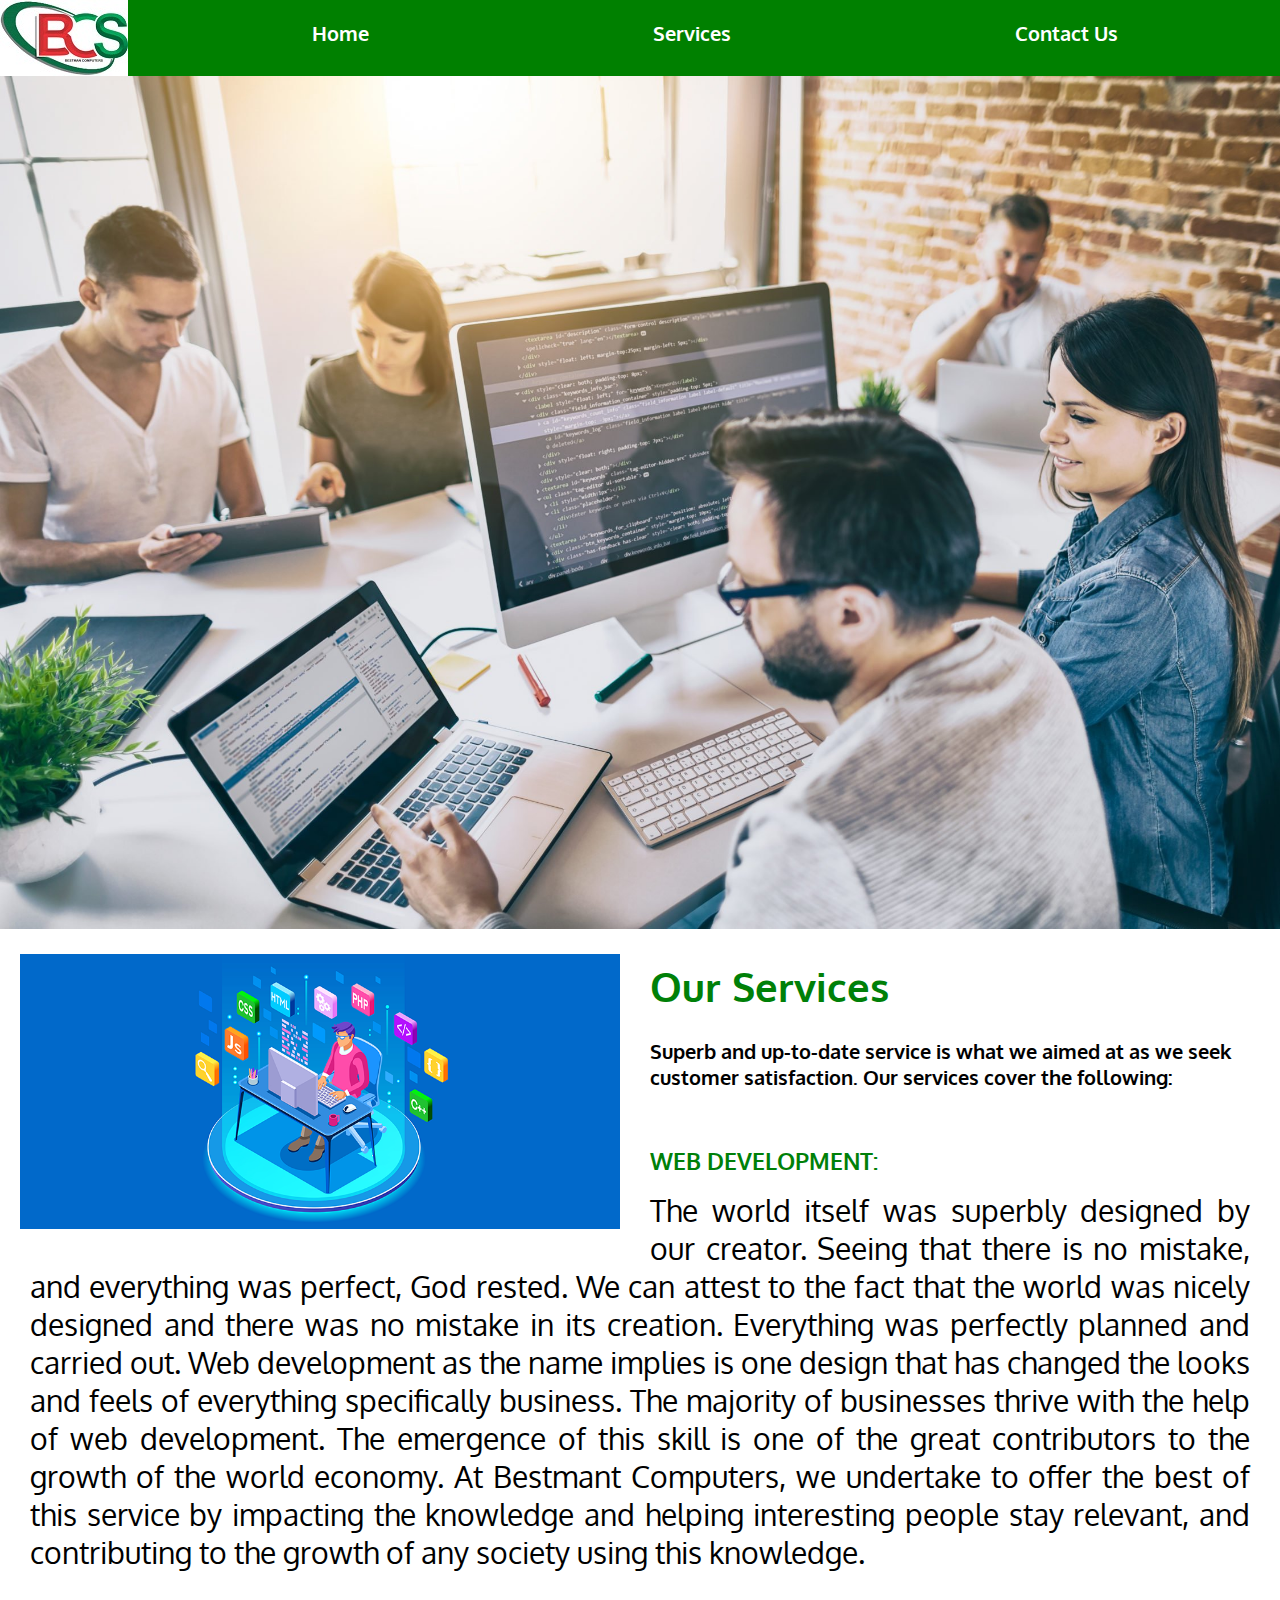
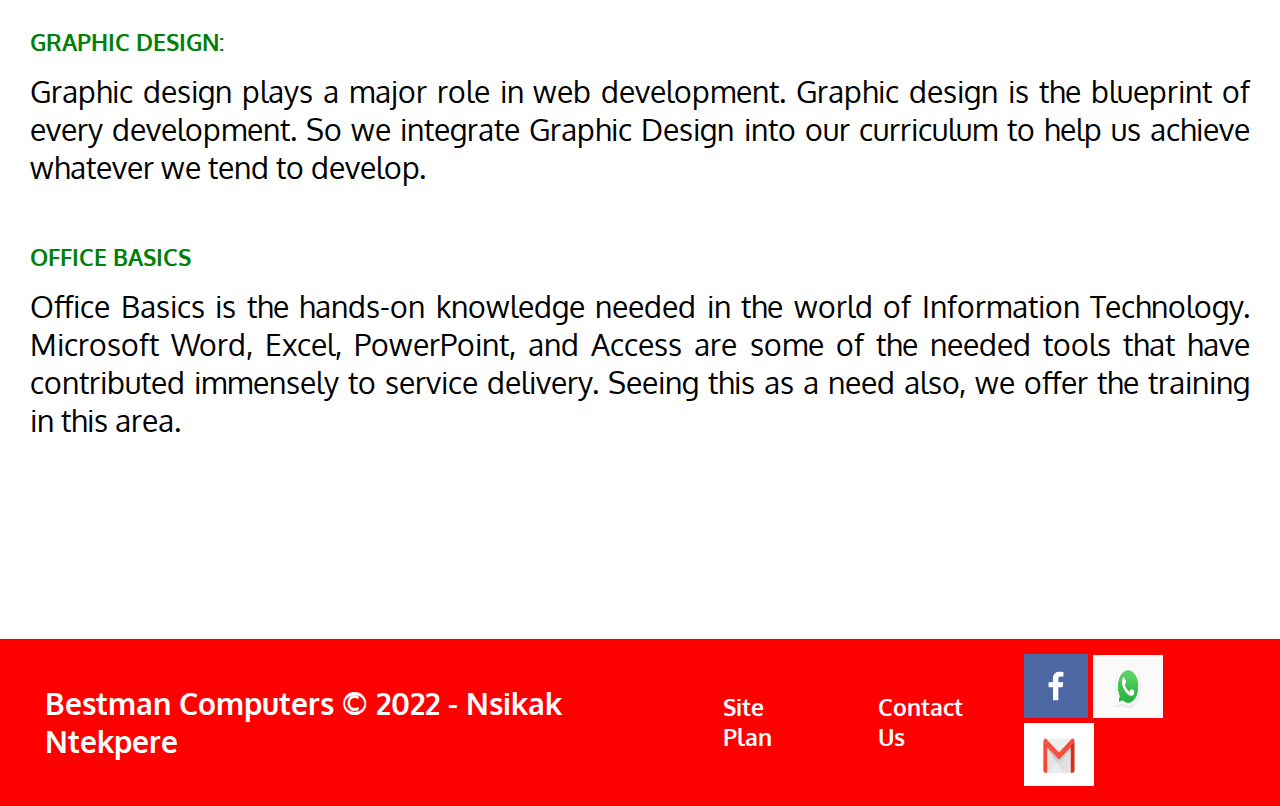
<file: bestmancomputers/services.html>
<!DOCTYPE html>
<html lang="en">
<head>
    <meta charset="UTF-8">
    <meta http-equiv="X-UA-Compatible" content="IE=edge">
    <meta name="viewport" content="width=device-width, initial-scale=1.0">
    <title>Bestman Computers</title>
    <link rel="stylesheet" href="style/style.css">
</head>
<body>
    <header>
    <img src="images/BC Logos.jpg" alt="Bestman Computers Logo"> 
    </a>
    <nav>
        <a href="index.html">Home</a>
        <a href="services.html">Services</a>
        <a href="contact.html">Contact Us</a>
    </nav>
    </header>
    <div>
        <img class="hero-image" src="images/Service Image.jpeg" alt="Hero Image">
    </div>
    
        <div class="div-services">
            <img src="images/Web developer.png" width="600px" alt="Animated Web Developer">
        </div>
        <div>
            <h1><b>Our Services</b></h1>
            <h4>Superb and up-to-date service is what we aimed at as we seek customer satisfaction. Our services cover the following:</h4><br>
            
            <h3>WEB DEVELOPMENT:</h3>
                <p>
                The world itself was superbly designed by our creator. Seeing that there is no mistake, and everything was perfect, God 
                rested. We can attest to the fact that the world was nicely designed and there was no mistake in its creation. 
                Everything was perfectly planned and carried out. Web development as the name implies is one design that has changed the 
                looks and feels of everything specifically business. The majority of businesses thrive with the help of web development. 
                The emergence of this skill is one of the great contributors to the growth of the world economy. At Bestmant Computers, 
                we undertake to offer the best of this service by impacting the knowledge and helping interesting people stay relevant, 
                and contributing to the growth of any society using this knowledge.</p> <br>
                
                <h3>GRAPHIC DESIGN:</h3>
                <p>Graphic design plays a major role in web development. Graphic design is the blueprint of every development. 
                So we integrate Graphic Design into our curriculum to help us achieve whatever we tend to develop.</p><br>
                
                <h3>OFFICE BASICS</h3>
                <p>Office Basics is the hands-on knowledge needed in the world of Information Technology. Microsoft Word, Excel, PowerPoint, 
                and Access are some of the needed tools that have contributed immensely to service delivery. Seeing this as a need also, 
                we offer the training in this area.</p>
                </p>
            </h3>
        </div>
    </div>
    <footer>
        <h2>Bestman Computers &copy; 2022 - Nsikak Ntekpere</h2>
        <h3><a href="site-plan.html">Site Plan</a></h3>
        <h3><a href="contact.html">Contact Us</a></h3>
        <div class="social">
            <a href="https://facebook.com" target="_blank">
                <img src="images/facebook.png" alt="fb icon">
            </a>
            <a href="https://whatsapp.com" target="_blank">
                <img src="images/whatsapp-icon.webp" width="70px" height="63px" alt="whatsapp icon">
            </a>
            <a href="https://gmail.com" target="_blank">
                <img src="images/Email Icon.webp" width="70px" height="63px" alt="instagram icon">
            </a>
        </div>
    </footer>
</body>
</html>
</file>
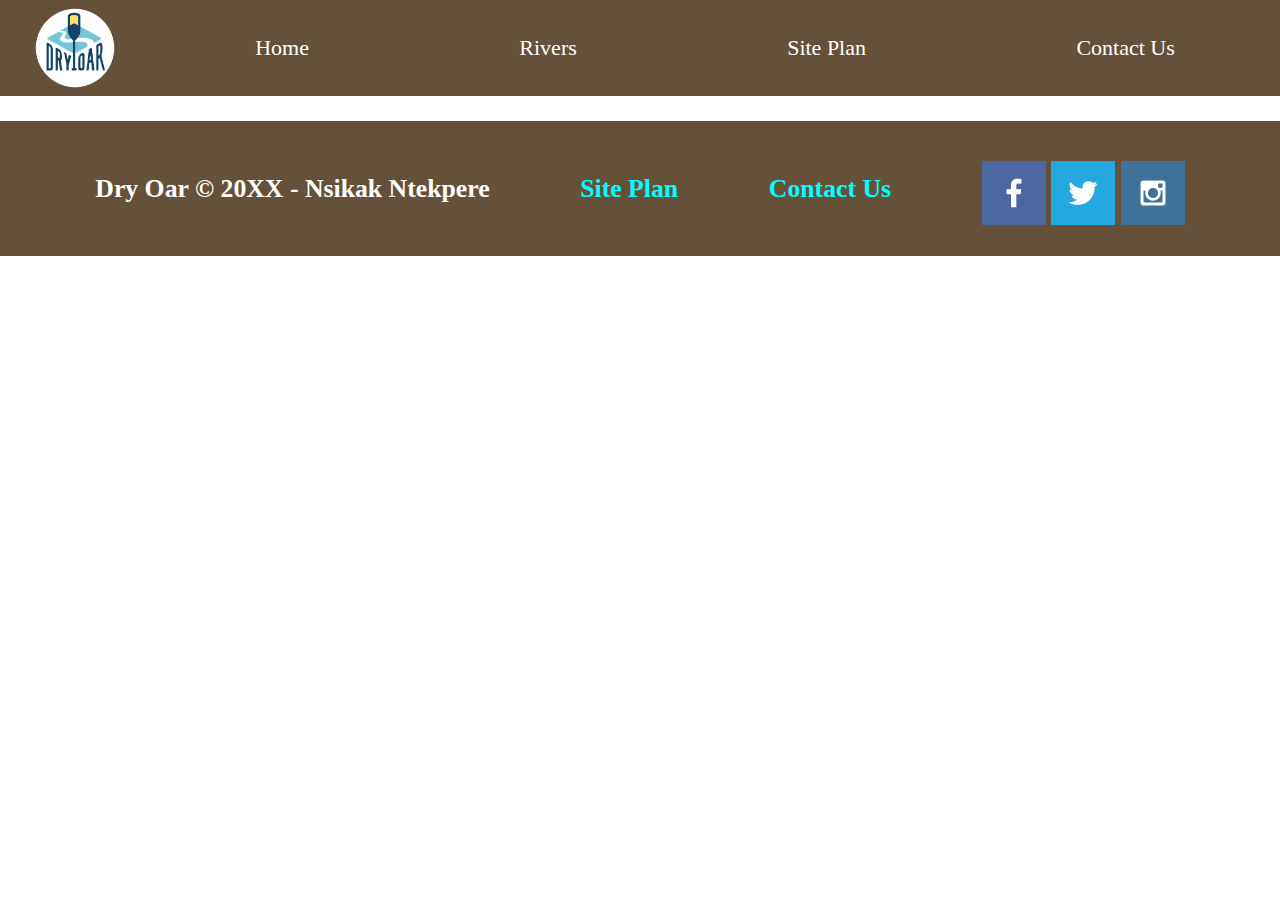
<file: wwr/contactus.html>
<!DOCTYPE html>
<html lang="en">
<head>
    <meta charset="UTF-8">
    <meta http-equiv="X-UA-Compatible" content="IE=edge">
    <meta name="viewport" content="width=device-width, initial-scale=1.0">
    <title>Contact Us</title>
    <link rel="stylesheet" href="styles/style.css">
</head>
<body>
    <div id="content">
        <header>
            <a id="logo_link" href="index.html">
                <img class="logo" src="images/logo.png" alt="Dry Oar Logo">
            </a>
            <nav>
                <a href="index.html">Home</a>
                <a href="rivers.html">Rivers</a>
                <a href="site-plan-rafting.html">Site Plan</a>
                <a href="contactus.html">Contact Us</a>
            </nav>
        </header>
        <div id="feedback">
            <form action="/my-handling-form-page" method="post">
                <ul>
                 <li>
                   <label for="name">Name:</label>
                   <input type="text" id="name" name="user_name">
                 </li>
                 <li>
                   <label for="mail">E-mail:</label>
                   <input type="email" id="mail" name="user_email">
                 </li>
                 <li>
                   <label for="msg">Message:</label>
                   <textarea id="msg" name="user_message"></textarea>
                 </li>
                 <li class="button">
                    <button type="submit">Send your message</button>
                  </li>
                </ul>
               </form>
        </div>
        <footer>
                <h3>Dry Oar &copy; 20XX - Nsikak Ntekpere</h3>
                <h3><a href="site-plan-rafting.html">Site Plan</a></h3>
                <h3><a href="contactus.html">Contact Us</a></h3>
                <div class="social">
                    <a href="https://facebook.com" target="_blank">
                        <img src="images/facebook.png" alt="fb icon">
                    </a>
                    <a href="https://twitter.com" target="_blank">
                        <img src="images/twitter.png" alt="twitter icon">
                    </a>
                    <a href="https://instagram.com" target="_blank">
                        <img src="images/instagram.png" alt="instagram icon">
                    </a>
                </div>
            </footer>
            <script>
                // get the feedback div element so we can do something with it.
                const feedbackElement = document.getElementById('feedback');
                // get the form so we can read what was entered in it.
                const formElement = document.forms[0];
                // add a 'listener' to wait for a submission of our form. When that happens run the code below.
                formElement.addEventListener('submit', function(e) {
                    // stop the form from doing the default action.
                    e.preventDefault();
                    // set the contents of our feedback element to a message letting the user know the form was submitted successfully. Notice that we pull the name that was entered in the form to personalize the message!
                    feedbackElement.innerHTML = 'Hello '+ formElement.user_name.value +'! Thank you for your message. We will get back with you as soon as possible!';
                    // make the feedback element visible.
                    feedbackElement.style.display = "block";
                    // add a class to move everything down so our message doesn't cover it.
                    document.body.classList.toggle('moveDown');
                });
            </script>
</body>
</html>
</file>
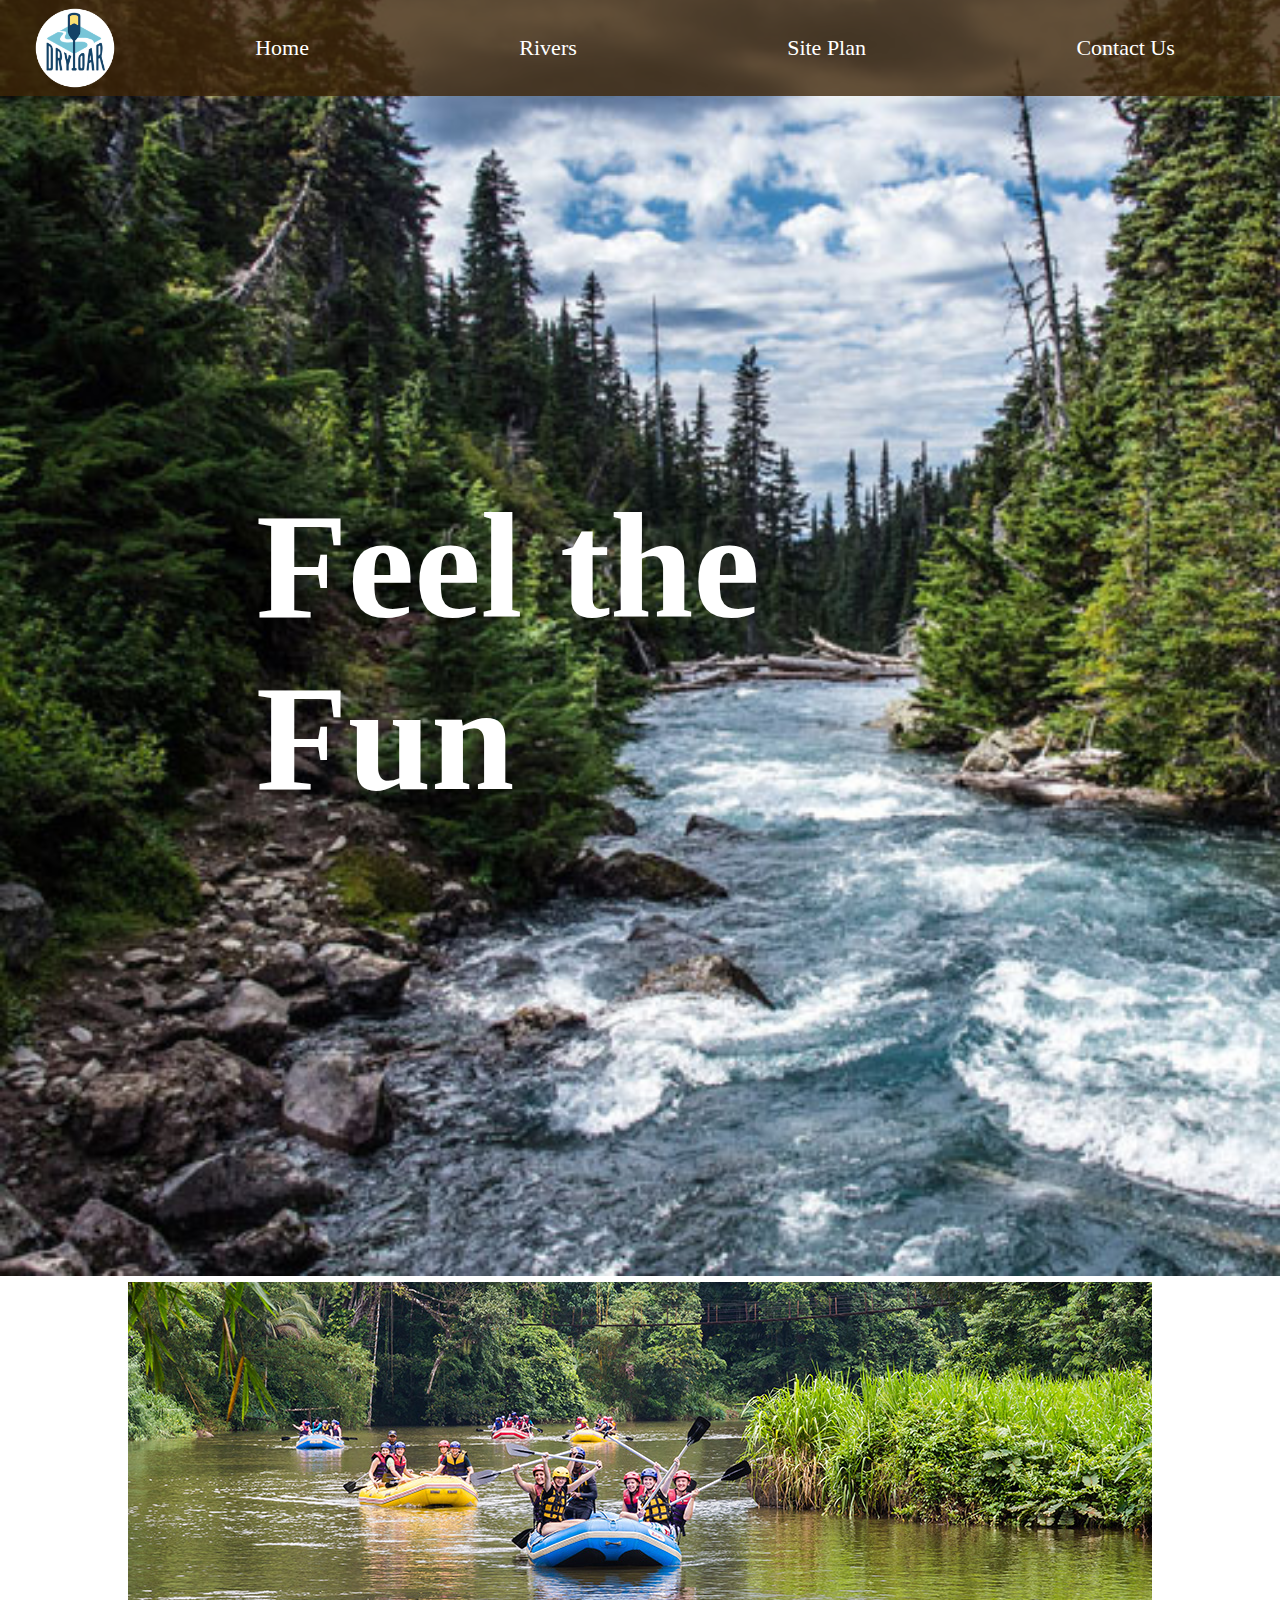
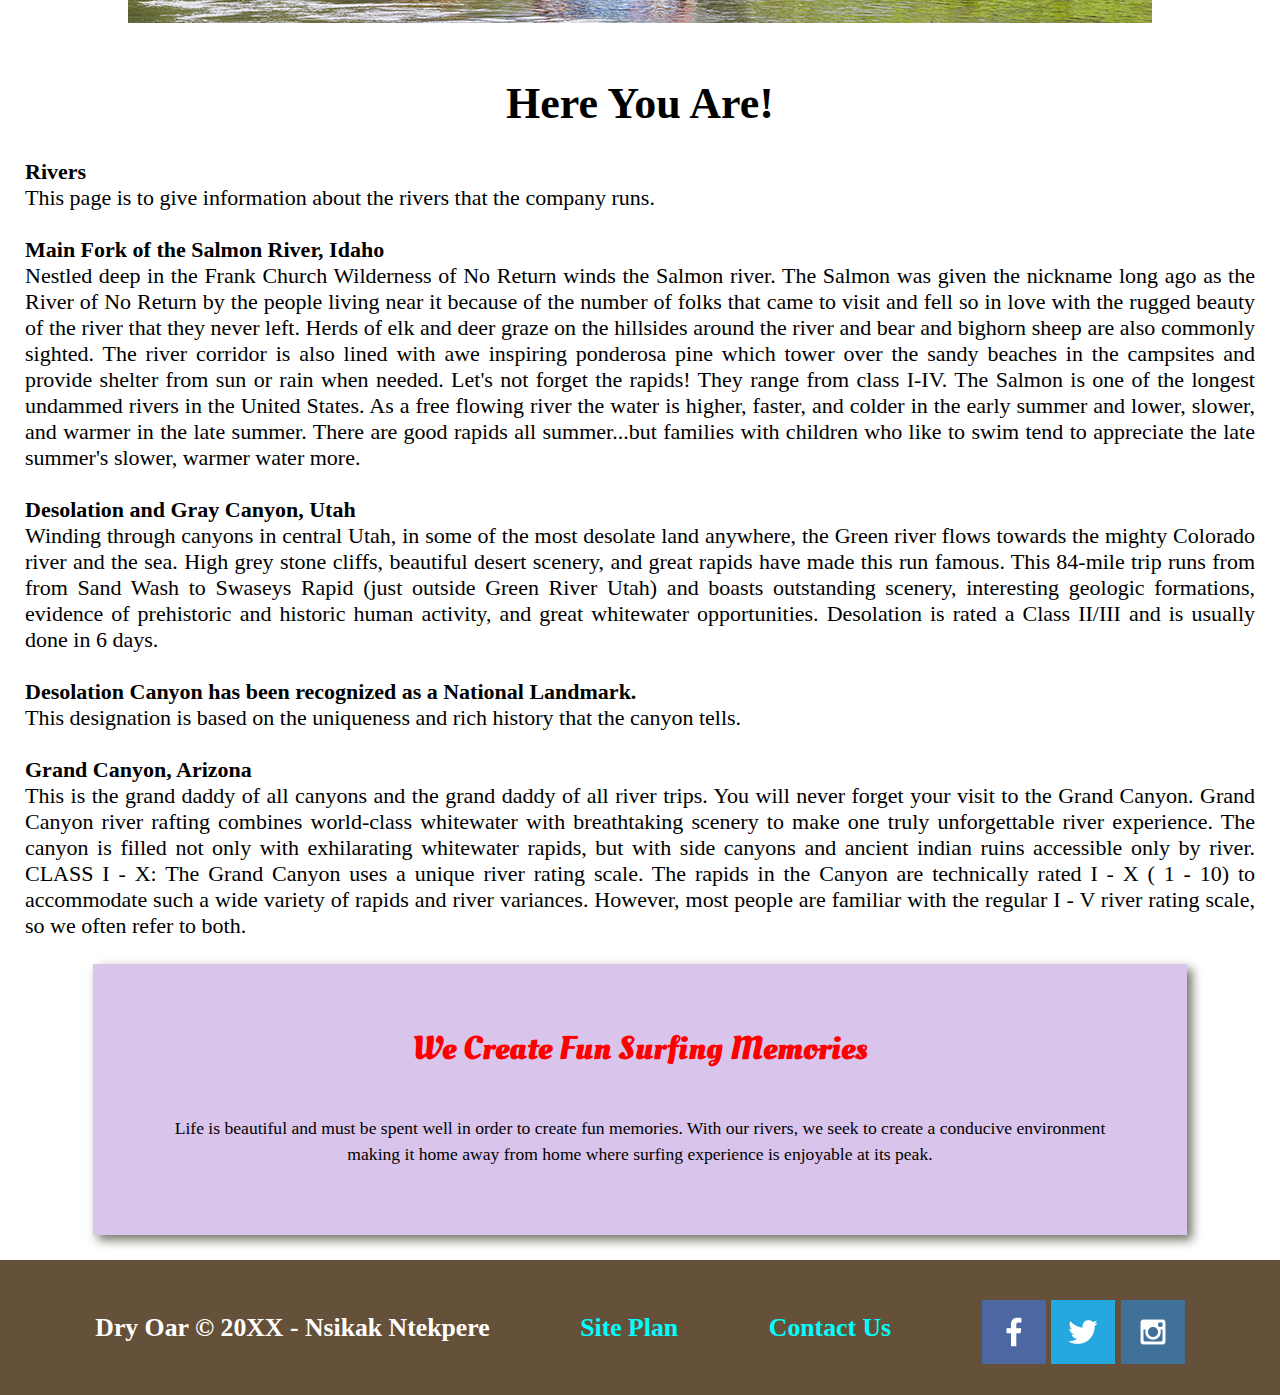
<file: wwr/rivers.html>
<!DOCTYPE html>
<html lang="en">
<head>
    <meta charset="UTF-8">
    <meta http-equiv="X-UA-Compatible" content="IE=edge">
    <meta name="viewport" content="width=device-width, initial-scale=1.0">
    <title>Rivers</title>
    <link rel="stylesheet" href="styles/style.css">
</head>
<body>
    <div id="content">
        <header>
            <a id="logo_link" href="index.html">
                <img class="logo" src="images/logo.png" alt="Dry Oar Logo">
            </a>
            <nav>
                <a href="index.html">Home</a>
                <a href="rivers.html">Rivers</a>
                <a href="site-plan-rafting.html">Site Plan</a>
                <a href="contactus.html">Contact Us</a>
            </nav>
        </header>
        </div>
        
            <div id="hero">
                <div id="hero-box">
                    <img id="hero-img" src="images/rivers.jpg" alt="Rivers">
                </div>
                <section id="hero-msg">
                <h2 class="home-title1">Feel the Fun</h2>
                </section>
            </div>
            
            
                <div class="grid2">
                    <div>
                    <img src="images/rafting14_600.jpg" alt="Rafting Image">
                    </div>
                    <div>
                        <h1>Here You Are!</h1>
                        <p class="p2"><b>Rivers</b><br>
                            This page is to give information about the rivers that the company runs.<br><br>
                            
                            <b>Main Fork of the Salmon River, Idaho</b><br>
                            Nestled deep in the Frank Church Wilderness of No Return winds the Salmon river. 
                            The Salmon was given the nickname long ago as the River of No Return by the people 
                            living near it because of the number of folks that came to visit and fell so in love 
                            with the rugged beauty of the river that they never left.
                            
                            Herds of elk and deer graze on the hillsides around the river and bear and bighorn
                            sheep are also commonly sighted. The river corridor is also lined with awe inspiring 
                            ponderosa pine which tower over the sandy beaches in the campsites and provide shelter 
                            from sun or rain when needed.
                            
                            Let's not forget the rapids! They range from class I-IV. The Salmon is one of the
                            longest undammed rivers in the United States. As a free flowing river the water is higher, 
                            faster, and colder in the early summer and lower, slower, and warmer in the late summer. 
                            There are good rapids all summer...but families with children who like to swim tend to 
                            appreciate the late summer's slower, warmer water more.<br> <br>
                            
                            <b>Desolation and Gray Canyon, Utah</b><br>
                            Winding through canyons in central Utah, in some of the most desolate land anywhere,
                            the Green river flows towards the mighty Colorado river and the sea. High grey stone cliffs, 
                            beautiful desert scenery, and great rapids have made this run famous. This 84-mile trip runs 
                            from from Sand Wash to Swaseys Rapid (just outside Green River Utah) and boasts outstanding 
                            scenery, interesting geologic formations, evidence of prehistoric and historic human activity, 
                            and great whitewater opportunities.
                            
                            Desolation is rated a Class II/III and is usually done in 6 days.<br><br>
                            
                            <b>Desolation Canyon has been recognized as a National Landmark.</b> <br> 
                            This designation is based on the uniqueness and rich history that the canyon tells.<br>
                            
                            <br><b>Grand Canyon, Arizona</b><br>
                            This is the grand daddy of all canyons and the grand daddy of all river trips. You
                            will never forget your visit to the Grand Canyon.
                            
                            Grand Canyon river rafting combines world-class whitewater with breathtaking scenery
                            to make one truly unforgettable river experience. The canyon is filled not only with 
                            exhilarating whitewater rapids, but with side canyons and ancient indian ruins accessible 
                            only by river.
                            
                            CLASS I - X: The Grand Canyon uses a unique river rating scale. The rapids in the 
                            Canyon are technically rated I - X ( 1 - 10) to accommodate such a wide variety of rapids 
                            and river variances. However, most people are familiar with the regular I - V river rating 
                            scale, so we often refer to both.</p>
                    </div>
                </div>
            <section class="msg">
                <h2>We Create Fun Surfing Memories</h2>
                <p>Life is beautiful and must be spent well in order to create fun memories. With our rivers, 
                    we seek to create a conducive environment <br>making it home away from home where surfing 
                    experience is enjoyable at its peak.</p>
            </section>
            <div id="background"></div>
            
            <footer>
                <h3>Dry Oar &copy; 20XX - Nsikak Ntekpere</h3>
                <h3><a href="site-plan-rafting.html">Site Plan</a></h3>
                <h3><a href="contactus.html">Contact Us</a></h3>
                <div class="social">
                    <a href="https://facebook.com" target="_blank">
                        <img src="images/facebook.png" alt="fb icon">
                    </a>
                    <a href="https://twitter.com" target="_blank">
                        <img src="images/twitter.png" alt="twitter icon">
                    </a>
                    <a href="https://instagram.com" target="_blank">
                        <img src="images/instagram.png" alt="instagram icon">
                    </a>
                </div>
            </footer>
        </body>
</html>
</file>
<file: bestmancomputers/style/style.css>
/*Adding Font*/
@import url('https://fonts.googleapis.com/css2?family=Merriweather+Sans:wght@300&family=Oxygen:wght@300&display=swap');
:root{
/* change the values below to your chosen font(s) */
  --heading-font: "Oleo Script";
  --paragraph-font: Hind; 
  

  /* change the values below to your colors from your palette */
  --primary-color: #942911;
  --secondary-color:var(--primary-color);
  --accent1-color: #de6b48;
  --accent2-color: white;
}
body{
   font-size: 20px;
   margin: 0;
   padding: 0;
   font-family: 'Merriweather', 'Oxygen', sans-serif;

}
header{
    display: grid;
    grid-template-columns: 150px auto;
    background-color: green;
}
nav{
    padding: 20px;
    display: flex;
    justify-content: space-around;
}
.hero-image{
    width: 100%;
    height: 60%;
}
a{
    color: #fff;
    font-weight: bolder;
    text-decoration: none;
    
}
a:hover{
    background-color: blue;
}
h1{
    margin-left: 30px;
    color: #008008;
}
h2{
    color: #fff;
}
h3{
    text-align: justify;
    margin: 15px 30px;
    color: #008008;
}
h4{
    margin: 15px 30px;
}
p{
    margin: 15px 30px;
    text-align: justify;
    font-size: 30px;
}
.div-services{
    float: left;
    padding: 20px;
    padding-right: 30px;
  }
.div-contact{
    float: left;
    padding-right: 30px;
    padding: 30px;
    
}

form {
    /* Center the form on the page */
    margin: 0 auto;
    width: 400px;
    /* Form outline */
    padding: 3em;
    border: 1px solid #CCC;
    border-radius: 1em;
  }
  
  ul {
    list-style: none;
    padding: 0;
    margin: 0;
  }
  
  form li + li {
    margin-top: 1em;
  }
  
  label {
    /* Uniform size & alignment */
    display: inline-block;
    width: 90px;
    text-align: right;
  }
  
  input,
  textarea {
    /* To make sure that all text fields have the same font settings
       By default, textareas have a monospace font */
    font: 1em sans-serif;
  
    /* Uniform text field size */
    width: 300px;
    box-sizing: border-box;
  
    /* Match form field borders */
    border: 1px solid #999;
  }
  
  input:focus,
  textarea:focus {
    /* Additional highlight for focused elements */
    border-color: #000;
  }
  
  textarea {
    /* Align multiline text fields with their labels */
    vertical-align: top;
  
    /* Provide space to type some text */
    height: 5em;
  }
  
  .button {
    /* Align buttons with the text fields */
    padding-left: 90px; /* same size as the label elements */
  }
  
  button {
    /* This extra margin represent roughly the same space as the space
       between the labels and their text fields */
    margin-left: .5em;
  }
  .p2{
    text-align: justify;
    margin: 25px;
  }
footer{
    background-color: #ff0000;
    padding: 15px 45PX;
    margin-top: 200px;
    display: flex;
    justify-content: space-around;
    align-items: center;
    color: #fff;
}
</file>
<file: webcomponent/styles/style.css>
.container {
  position: relative;
  width: 50%;
}

.image {
  display: block;
  width: 100%;
  height: auto;
}

.overlay {
  position: absolute;
  top: 0;
  bottom: 0;
  left: 0;
  right: 0;
  height: 100%;
  width: 100%;
  opacity: 0;
  transition: .5s ease;
  background-color: #ff0000;
}

.container:hover .overlay {
  opacity: 1;
}

.text {
  color: white;
  font-size: 20px;
  position: absolute;
  top: 50%;
  left: 50%;
  -webkit-transform: translate(-50%, -50%);
  -ms-transform: translate(-50%, -50%);
  transform: translate(-50%, -50%);
  text-align: center;
}
</file>
<file: wwr/styles/style.css>
/*Adding Font*/
@import url('https://fonts.googleapis.com/css2?family=Hind&family=Oleo+Script&display=swap');
:root{
   /* change the values below to your chosen font(s) */
  --heading-font: "Oleo Script";
  --paragraph-font: Hind; 

  /* change the values below to your colors from your palette */
  --primary-color: #942911;
  --secondary-color: #90aa86;
  --accent1-color: #de6b48;
  --accent2-color: white;
}
body{
   font-size: 22px;
   margin: 0;
   padding: 0;
}
header{
    display: grid;
    grid-template-columns: 150px auto;
    background-color: rgba(61, 37, 6, 0.795);
}
nav{
    display: flex;
    justify-content: space-around;
}
#logo_link{
    padding-top: 5px;
    justify-self: center;
    align-self: center;
}
#home-grid{
    display: grid;
    grid-template-columns: repeat(10, 1fr);
}
#hero{
    display: grid;
    grid-template-columns: 1fr 3fr 1fr;
    margin-top: -100px;
}
#hero-msg h4{
    color: white;
}

#hero-msg{
    grid-column: 2/3;
    grid-row: 1/2;
    margin-top: 100px;
    color: white;
}
#hero-box{
    grid-column: 1/4;
    grid-row: 1/3;
    z-index: -1;
}
.home-grid{
    display: grid;
    grid-template-columns: repeat(10, 1fr);
}
#hero-img{
    width: 100%;
}
.card-img, .mountains{
    width: 100%;
}

.home-title, .msg h2{
    font-family: Oleo Script;
}
.rivers-card{
    grid-column: 2/4;
    grid-row: 2/3;
}
.camping-card{
    grid-column: 5/7;
    grid-row: 2/3;
}
.rapids-card{
    grid-column: 8/10;
    grid-row: 2/3;
}
#background{
    height: 725px;
    background-color: rgb(228, 178, 160);
    grid-column: 1/11;
    grid-row: 4/9;
}
.mountains{
    width: 100%;
    grid-column: 2/7;
    grid-row: 5/8;
    box-shadow: 5px 5px 10px;
}
.msg{
    background-color: rgb(217, 197, 235);
    grid-column: 6/10;
    grid-row: 6/7;
    padding: 35px;
    box-shadow: 5px 5px 10px #6f7364;
    text-align: center;
}
footer{
    background-color: rgba(61, 37, 6, 0.795);
    padding: 25px 50px;
    margin-top: 200px;
    display: flex;
    justify-content: space-around;
    align-items: center;
}
.home-title{
    font-size: 200px;
    margin-top: 10px;
}
.home-title1{
    font-size: 150px;
    margin-top:50%;
    color: #fff;
}
.grid2{
    display: grid;
    grid-gap: 20px;
    justify-content: center;
    justify-items: center;
    text-align: center;
}

.book, .join{
    font-size: 18px;
    padding: 15px 30px;
    margin-top: 50px;
}
.msg p{
    font-size: .8em;
    line-height: 1.5em;
}
#content{
    max-width: 1600px;
    margin: 0 auto;
}
nav a{
    text-align: center;
    color: #fff;
    text-decoration: none;
    padding: 35px;
}
.rivers-card, .camping-card, .rapids-card{
    margin: 200px 0;
}
.home-title{
    color: white;
}
h4{
    color: white;
}
#hero-msg h1, #hero-msg h4{
    text-align: center;
    color: #fff;
    font-size: 70px;
}
.book, .join{
    color: blue;
    text-decoration: none;
    border-radius: 5px;
    background-color: #fff;
}
.button-box{
    text-align: center;
}
main section{
    text-align: center;
}
nav a:hover{
    background-color: red;
    color: black;
}
.book:hover, .join:hover{
    background-color: chartreuse;
    color: red;
}
.msg h2{
    color: red;
}
.msg p{
    color: black;
    padding: 15px;
}
#feedback{
    background-color: antiquewhite;
    position: absolute;
    top: 0;
    left: 0;
    right: 0;
    padding: .5em;
    display: none;
}
.movedown{
    margin-top: 3em;
}
form {
    /* Center the form on the page */
    margin: 0 auto;
    width: 400px;
    /* Form outline */
    padding: 3em;
    border: 1px solid #CCC;
    border-radius: 1em;
  }
  
  ul {
    list-style: none;
    padding: 0;
    margin: 0;
  }
  
  form li + li {
    margin-top: 1em;
  }
  
  label {
    /* Uniform size & alignment */
    display: inline-block;
    width: 90px;
    text-align: right;
  }
  
  input,
  textarea {
    /* To make sure that all text fields have the same font settings
       By default, textareas have a monospace font */
    font: 1em sans-serif;
  
    /* Uniform text field size */
    width: 300px;
    box-sizing: border-box;
  
    /* Match form field borders */
    border: 1px solid #999;
  }
  
  input:focus,
  textarea:focus {
    /* Additional highlight for focused elements */
    border-color: #000;
  }
  
  textarea {
    /* Align multiline text fields with their labels */
    vertical-align: top;
  
    /* Provide space to type some text */
    height: 5em;
  }
  
  .button {
    /* Align buttons with the text fields */
    padding-left: 90px; /* same size as the label elements */
  }
  
  button {
    /* This extra margin represent roughly the same space as the space
       between the labels and their text fields */
    margin-left: .5em;
  }
footer h3{
    color: white;
}
footer a{
    color: aqua;
    text-decoration: none;
}
footer a:hover{
    color: red;
    text-decoration: underline;
}
.icon{
    width: 80px;
}
.logo{
    width: 80px;
}
footer .social img{
    padding-top: 15px;
}
.card-img{
    border: 10px solid #de6b48;
    transition: transform .5s;
    box-shadow: 5px 5px 10px #6f7364;
}
.card-img:hover{
    opacity: 0.6px;
    transform: scale(1.1);
}
main section img{
    box-sizing: border-box;
}

  .p2{
    text-align: justify;
    margin: 25px;
  }
  
@media screen and(max-width: 900px) {
    #hero, .home-grid{
        display: block;
        height: auto;
    }
}
nav, footer{
    
}
nav a{
    display: block;
    padding: 35px;
}
#hero-msg{
    margin-top: 100px;
}
#hero-msg h4{
    display: none;
}
.home-title{
    font-size: 25px;
    color: #fff;
}
.rivers-card, .camping-card, .rapids-card{
    margin: 200px 0;
    width: 100%;
}
#background{
    display: none;
}
.mountains, .msg{
    width: 80%;
    display: block;
    margin: 0 auto;
}
footer{
    margin-top: 25px;
}
</file>
<file: positionstyles.css>
/* CSS - Name: "positionstyles.css" */
/* Activity 1 styles */
.content1 {
    /* This is the parent of the activity 1 boxes. */
    display: grid;
    grid-template-columns: 1fr 1fr;
    justify-items: center;
    grid-gap: 20px;
}
  .red1 { 
    width: 100%; 
    height: 100px; 
    background-color: red;
    grid-column: 1/3; 
  
  } 
  .green1 {
    width: 200px; 
    height: 200px; 
    background-color: green; 
  
  } 
  .yellow1 {
    width: 200px; 
    height: 200px; 
    background-color: gold; 
  } 
  .blue1 {
    width: 100%; 
    height: 100px; 
    background-color: blue; 
    grid-column: 1/3;
  } 
  /* Activity 2 styles */ 
  .content2 {
    /* This is the parent of the activity 2 boxes. */
  }
  .red2 {
    width: 100px; 
    height: 100px; 
    background-color: red; 
  } 
  .green2 { 
    width: 100px; 
    height: 100px; 
    background-color: green; 
    margin-top: -50px;
    margin-left: 50px;
  } 
  .yellow2 {
    width: 100px; 
    height: 100px; 
    background-color: gold; 
    margin-top: -60px;
    margin-left: 90px;
  } 
  .blue2 {
    width: 100px; 
    height: 100px; 
    background-color: blue; 
    margin-top: -60px;
    margin-left: 150px;
  } 
  /* Activity 3 styles */ 
  .content3 {
    /* This is the parent of the activity 3 boxes. */
    display: grid;
    grid-template-columns: 1fr 1fr;
    justify-items: center;
    grid-gap: 0px;
    
  }
  .red3 {
    width: 100%; 
    height: 110px; 
    background-color: red; 
    grid-column: 1/3;
  } 
  .green3 {
    width: 450px; 
    height: 300px; 
    background-color: green;
    margin-left: -76px;
      
  } 
  .yellow3 {
    width: 450px; 
    height: 300px; 
    background-color: gold; 
    margin-right: -76px;

  } 
  .blue3 {
    width: 100%;
    height: 110px; 
    background-color: blue; 
    grid-column: 1/3;
  } 
  /* Activity 4 styles */ 
  .content4 {
    /* This is the parent of the activity 4 boxes. */
    display: grid;
    height: 400px;
    grid-template-columns: 1fr 1fr;
    justify-items: left;
    grid-column-gap: 0px;
  }
  .red4 {
    width: 100%; 
    height: 300%; 
    background-color: red;
    grid-column-start: 1;
     
  } 
  .green4 {
    grid-column-start: 2;
    width: 100%; 
    height: 150px; 
    background-color: green;
    grid-gap: 0px;
  } 
  .yellow4 {
    width: 100%; 
    height: 150px; 
    background-color: gold; 
    grid-column-start: 2;
  } 
  .blue4 {
    width: 100%; 
    height: 150px; 
    background-color: blue; 
    grid-column-start: 2;
  } 
  /* Activity 5 styles */ 
  .content5 {
    /* This is the parent of the activity 5 boxes. */
    grid-template-columns: 1fr 1fr;
    height: 400px;
    align-items: left;
    
  }
  .red5 { 
    width: 100%; 
    height: 100px; 
    background-color: red; 
    grid-column-start: 1;
    grid-column: 1/3;
  } 
  .green5 { 
    width: 40%; 
    height: 160px; 
    background-color: green; 
    float: left;
    
  } 
  .yellow5 {
    width: 100%; 
    background-color: gold; 
    
  } 
  .blue5 {
    width: 100%; 
    height: 100px; 
    background-color: blue; 
    grid-column: 1/3;
  } 
  /* Activity 6 styles */ 
  .content6 {
    /* This is the parent of the activity 6 boxes. */
    display: grid;
    
  }
  .red6 {
    width: 70%; 
    height: 400px; 
    background-color: red;
    grid-column-start: 1;
    grid-row-end: 4; 
    z-index: -1;
  } 
  .green6 {
    width: 350px; 
    height: 600px; 
    grid-column-start: 1;
    grid-row-end: 5;
    background-color: green;
    margin-top: 450px;
    margin-left: 0px;
    z-index: 3;
    margin-bottom: 0px;
  } 
  .yellow6 {
    width: 35%; 
    height: 100%; 
    background-color: gold;
    margin-left: 65%;
    z-index: 3;
    grid-row-end: 5;
    grid-column-start: 1;
    margin-bottom: 0px;
  } 
  .blue6 {
    width: 70%; 
    height: 900px; 
    background-color: blue;
    margin-top: -120%;
    margin-left: 150px; 
    grid-column-start: 1;
    grid-row-start: 5;
    z-index: -1;
  } 
  
  
  /* Do not make any changes below here */
  .activity {
    width: 70%; 
    margin: 20px auto; 
    font-family: Arial, sans-serif; 
    border: 1px solid black; 
    padding: 10px; 
    clear:both; 
    overflow: auto;
  } 
  
  .hint {
    border: 1px solid grey;
    background: #e0e0e0;
    padding: .5em;
    position: relative;
    margin: 1em 0;
  }
  .hint h3 {
    margin: 0;
  }
  .hint:hover {
    background: #d0d0d0;
  }
  .hint > div {
    display: none;
  }
  
  .hint input[type=checkbox] {
    position: absolute;
    width: 100%;
    height: 100%;
    opacity: 0;
    z-index: 1;
    cursor: pointer;
  }
  
  .hint input[type=checkbox]:checked ~ div {
    display: block;
  }
  
  .hint i {
    position: absolute;
    transform: translate(-6px, 0);
    margin-top: 16px;
    right: 10px;
    top: -3px;
  }
  .hint i:before, .hint i:after {
    content: "";
    position: absolute;
    background-color: black;
    width: 3px;
    height: 9px;
  }
  .hint i:before {
    transform: translate(2px, 0) rotate(45deg);
  }
  .hint i:after {
    transform: translate(-2px, 0) rotate(-45deg);
  }
  
  .hint input[type=checkbox]:checked ~ i:before {
    transform: translate(-2px, 0) rotate(45deg);
  }
  .hint input[type=checkbox]:checked ~ i:after {
    transform: translate(2px, 0) rotate(-45deg);
  }
  .hint a {
    position: relative;
    z-index: 1;
  }
</file>
